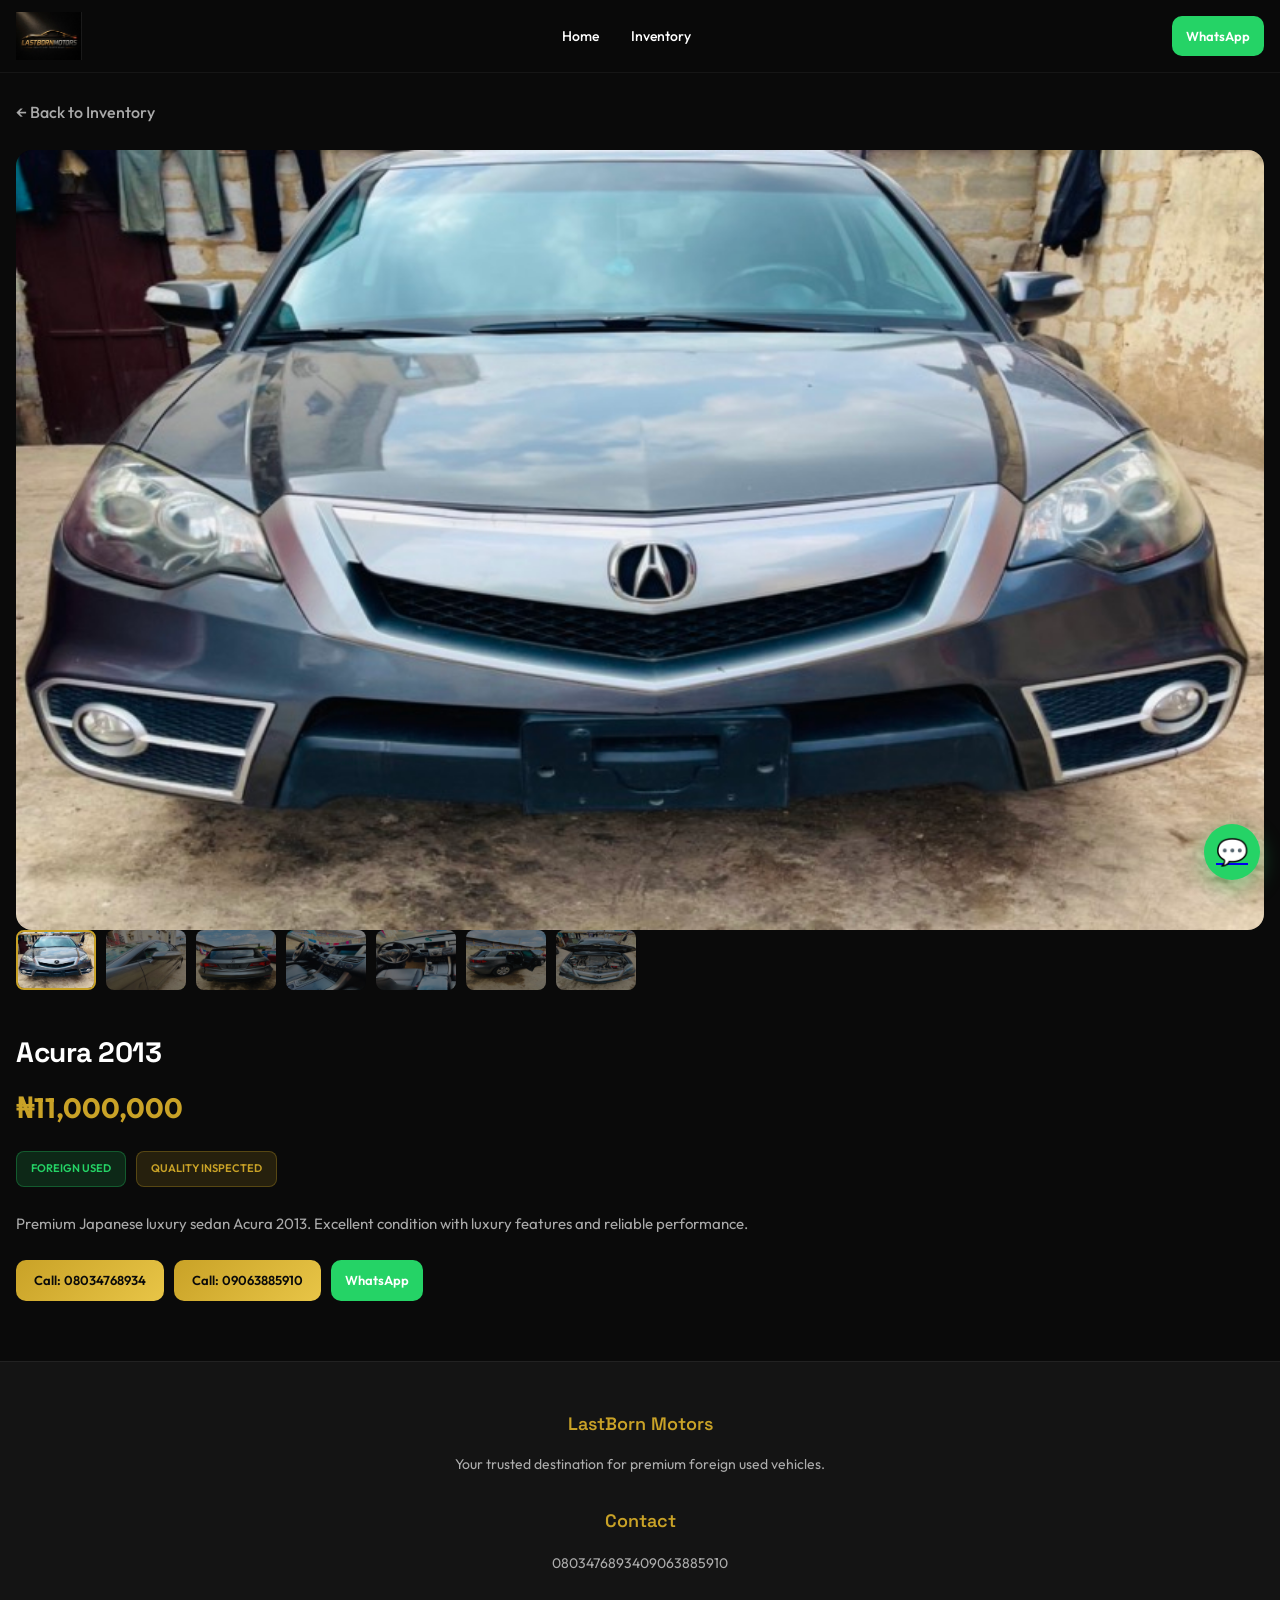
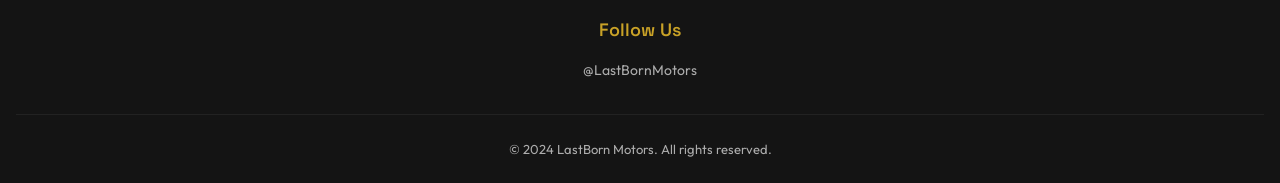
<file: details-akura-2013.html>
<!DOCTYPE html>
<html lang="en">
<head>
  <meta charset="UTF-8">
  <meta name="viewport" content="width=device-width, initial-scale=1.0">
  <title>Acura 2013 - LastBorn Motors</title>
  <link rel="stylesheet" href="styles.css">
  <link rel="preconnect" href="https://fonts.googleapis.com">
  <link rel="preconnect" href="https://fonts.gstatic.com" crossorigin>
  <link href="https://fonts.googleapis.com/css2?family=Outfit:wght@300;400;500;600;700;800&family=Space+Grotesk:wght@400;500;600;700&display=swap" rel="stylesheet">
</head>
<body class="page-enter">
  <header class="header" id="header"><div class="container"><div class="header-inner"><a href="index.html" class="logo"><img src="logo.png" alt="LastBorn Motors" class="logo-icon"><span class="logo-text">LastBorn <span>Motors</span></span></a><div class="menu-toggle" onclick="toggleMenu()"><span></span><span></span><span></span></div><nav><ul class="nav-links" id="navLinks"><li><a href="index.html">Home</a></li><li><a href="listings.html">Inventory</a></li></ul></nav><div class="header-cta"><a href="https://wa.me/2349110138677" class="btn btn-whatsapp">WhatsApp</a></div></div></div></header>
  <section class="details-section"><div class="container"><a href="javascript:history.back()" class="back-btn">← Back to Inventory</a><div class="details-grid"><div class="gallery"><div class="gallery-main"><img src="images/Akura_2013/IMG_1985.jpeg" alt="Acura 2013"></div><div class="gallery-thumbs"><img src="images/Akura_2013/IMG_1985.jpeg" alt="View 1" class="active" onclick="changeImage(this)"><img src="images/Akura_2013/IMG_1987.jpeg" alt="View 2" onclick="changeImage(this)"><img src="images/Akura_2013/IMG_1988.jpeg" alt="View 3" onclick="changeImage(this)"><img src="images/Akura_2013/IMG_1990.jpeg" alt="View 4" onclick="changeImage(this)"><img src="images/Akura_2013/IMG_1992.jpeg" alt="View 5" onclick="changeImage(this)"><img src="images/Akura_2013/IMG_1994.jpeg" alt="View 6" onclick="changeImage(this)"><img src="images/Akura_2013/IMG_1995.jpeg" alt="View 7" onclick="changeImage(this)"></div></div><div class="details-info"><h1 class="details-title">Acura 2013</h1><p class="details-price">₦11,000,000</p><div class="details-tags"><span class="details-tag tag-foreign">Foreign Used</span><span class="details-tag tag-neat">Quality Inspected</span></div><p class="details-description">Premium Japanese luxury sedan Acura 2013. Excellent condition with luxury features and reliable performance.</p><div class="details-cta"><a href="tel:+2348034768934" class="btn btn-primary">Call: 08034768934</a><a href="tel:+2349063885910" class="btn btn-primary">Call: 09063885910</a><a href="https://wa.me/2349110138677" class="btn btn-whatsapp">WhatsApp</a></div></div></div></div></section>
  <footer class="footer"><div class="container"><div class="footer-grid"><div><h3>LastBorn Motors</h3><p>Your trusted destination for premium foreign used vehicles.</p></div><div><h3>Contact</h3><a href="tel:+2348034768934">08034768934</a><a href="tel:+2349063885910">09063885910</a></div><div><h3>Follow Us</h3><p>@LastBornMotors</p></div></div><div class="footer-bottom"><p>&copy; 2024 LastBorn Motors. All rights reserved.</p></div></div></footer>
  <div class="floating-whatsapp"><a href="https://wa.me/2349110138677" target="_blank">💬</a></div>
  <script>const header=document.getElementById('header');window.addEventListener('scroll',()=>{if(window.scrollY>50)header.classList.add('scrolled');else header.classList.remove('scrolled');});function toggleMenu(){document.getElementById('navLinks').classList.toggle('active');}function changeImage(thumb){document.querySelector('.gallery-main img').src=thumb.src;document.querySelectorAll('.gallery-thumbs img').forEach(img=>img.classList.remove('active'));thumb.classList.add('active');}</script>
</body>
</html>
</file>
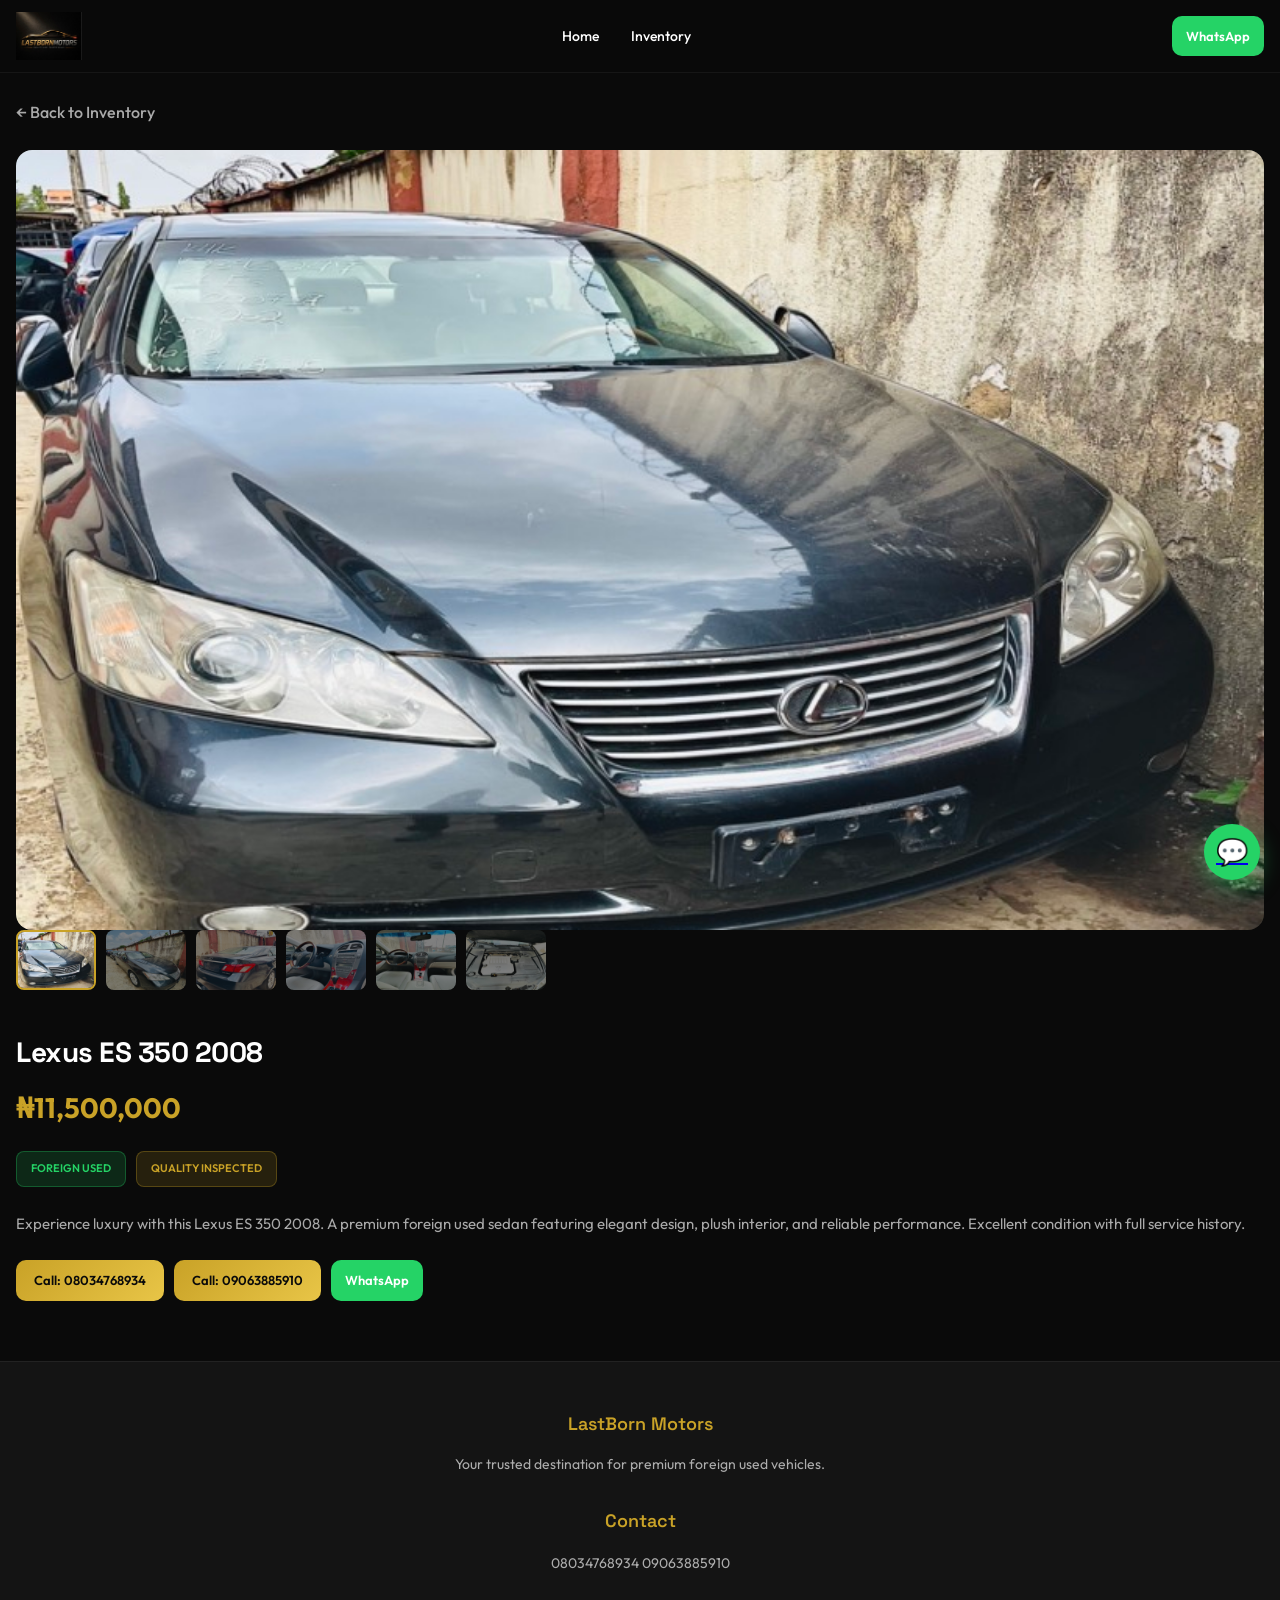
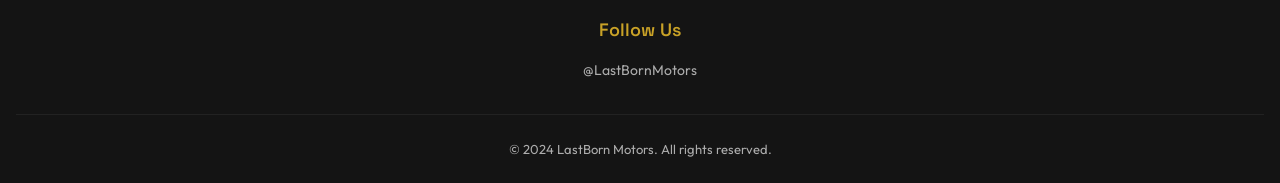
<file: details-lexus-es350-2008.html>
<!DOCTYPE html>
<html lang="en">
<head>
  <meta charset="UTF-8">
  <meta name="viewport" content="width=device-width, initial-scale=1.0">
  <title>Lexus ES 350 2008 - LastBorn Motors</title>
  <link rel="stylesheet" href="styles.css">
  <link rel="preconnect" href="https://fonts.googleapis.com">
  <link rel="preconnect" href="https://fonts.gstatic.com" crossorigin>
  <link href="https://fonts.googleapis.com/css2?family=Outfit:wght@300;400;500;600;700;800&family=Space+Grotesk:wght@400;500;600;700&display=swap" rel="stylesheet">
</head>
<body class="page-enter">
  <header class="header" id="header">
    <div class="container">
      <div class="header-inner">
        <a href="index.html" class="logo"><div class="menu-toggle" onclick="toggleMenu()"><span></span><span></span><span></span></div>
          <img src="logo.png" alt="LastBorn Motors" class="logo-icon">
          <span class="logo-text">LastBorn <span>Motors</span></span>
        </a>
        <nav>
          <ul class="nav-links" id="navLinks">
            <li><a href="index.html">Home</a></li>
            <li><a href="listings.html">Inventory</a></li>
          </ul>
        </nav>
        <div class="header-cta">
          <a href="https://wa.me/2349110138677" class="btn btn-whatsapp">WhatsApp</a>
        </div>
      </div>
    </div>
  </header>

  <section class="details-section">
    <div class="container">
      <a href="javascript:history.back()" class="back-btn">← Back to Inventory</a>
      <div class="details-grid">
        <div class="gallery">
          <div class="gallery-main">
            <img src="images/lexus_ES_350_2008/IMG_1954.jpeg" alt="Lexus ES 350 2008">
          </div>
          <div class="gallery-thumbs">
            <img src="images/lexus_ES_350_2008/IMG_1954.jpeg" alt="View 1" class="active" onclick="changeImage(this)">
            <img src="images/lexus_ES_350_2008/IMG_1955.jpeg" alt="View 2" onclick="changeImage(this)">
            <img src="images/lexus_ES_350_2008/IMG_1957.jpeg" alt="View 3" onclick="changeImage(this)">
            <img src="images/lexus_ES_350_2008/IMG_1959.jpeg" alt="View 4" onclick="changeImage(this)">
            <img src="images/lexus_ES_350_2008/IMG_1962.jpeg" alt="View 5" onclick="changeImage(this)">
            <img src="images/lexus_ES_350_2008/IMG_1964.jpeg" alt="View 6" onclick="changeImage(this)">
          </div>
        </div>
        <div class="details-info">
          <h1 class="details-title">Lexus ES 350 2008</h1>
          <p class="details-price">₦11,500,000</p>
          <div class="details-tags">
            <span class="details-tag tag-foreign">Foreign Used</span>
            <span class="details-tag tag-neat">Quality Inspected</span>
          </div>
          <p class="details-description">Experience luxury with this Lexus ES 350 2008. A premium foreign used sedan featuring elegant design, plush interior, and reliable performance. Excellent condition with full service history.</p>
          <div class="details-cta">
            <a href="tel:+2348034768934" class="btn btn-primary">Call: 08034768934</a>
            <a href="tel:+2349063885910" class="btn btn-primary">Call: 09063885910</a>
            <a href="https://wa.me/2349110138677" class="btn btn-whatsapp">WhatsApp</a>
          </div>
        </div>
      </div>
    </div>
  </section>

  <footer class="footer">
    <div class="container">
      <div class="footer-grid">
        <div>
          <h3>LastBorn Motors</h3>
          <p>Your trusted destination for premium foreign used vehicles.</p>
        </div>
        <div>
          <h3>Contact</h3>
          <a href="tel:+2348034768934">08034768934</a>
          <a href="tel:+2349063885910">09063885910</a>
        </div>
        <div>
          <h3>Follow Us</h3>
          <p>@LastBornMotors</p>
        </div>
      </div>
      <div class="footer-bottom">
        <p>&copy; 2024 LastBorn Motors. All rights reserved.</p>
      </div>
    </div>
  </footer>

  <div class="floating-whatsapp">
    <a href="https://wa.me/2349110138677" target="_blank">💬</a>
  </div>

  <script>
    const header = document.getElementById('header');
    window.addEventListener('scroll', () => {
      if (window.scrollY > 50) header.classList.add('scrolled');
      else header.classList.remove('scrolled');
    });
    function toggleMenu(){document.getElementById("navLinks").classList.toggle("active");}function changeImage(thumb) {
      document.querySelector('.gallery-main img').src = thumb.src;
      document.querySelectorAll('.gallery-thumbs img').forEach(img => img.classList.remove('active'));
      thumb.classList.add('active');
    }
  </script>
</body>
</html>
</file>
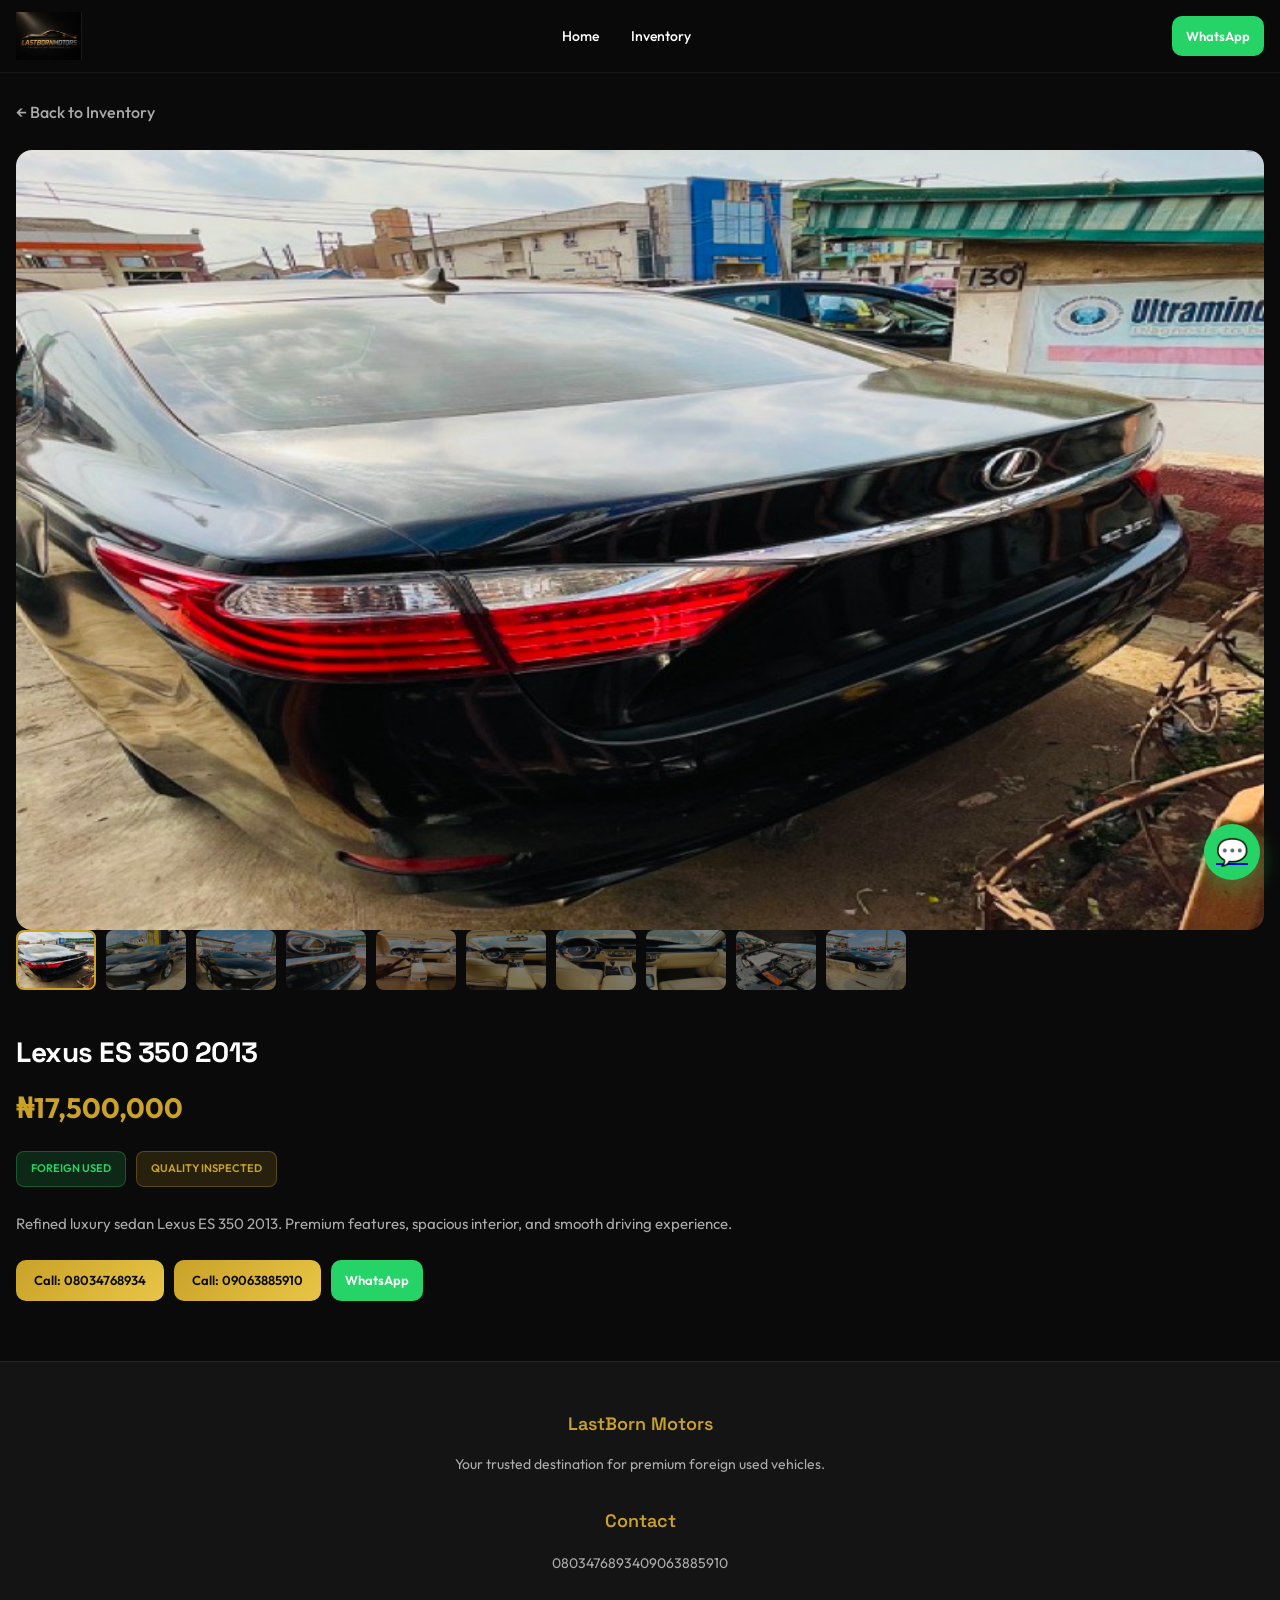
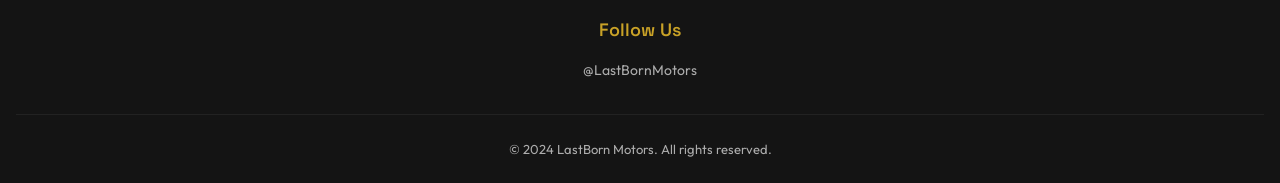
<file: details-lexus-es350-2013.html>
<!DOCTYPE html>
<html lang="en">
<head>
  <meta charset="UTF-8">
  <meta name="viewport" content="width=device-width, initial-scale=1.0">
  <title>Lexus ES 350 2013 - LastBorn Motors</title>
  <link rel="stylesheet" href="styles.css">
  <link rel="preconnect" href="https://fonts.googleapis.com">
  <link rel="preconnect" href="https://fonts.gstatic.com" crossorigin>
  <link href="https://fonts.googleapis.com/css2?family=Outfit:wght@300;400;500;600;700;800&family=Space+Grotesk:wght@400;500;600;700&display=swap" rel="stylesheet">
</head>
<body class="page-enter">
  <header class="header" id="header"><div class="container"><div class="header-inner"><a href="index.html" class="logo"><div class="menu-toggle" onclick="toggleMenu()"><span></span><span></span><span></span></div><img src="logo.png" alt="LastBorn Motors" class="logo-icon"><span class="logo-text">LastBorn <span>Motors</span></span></a><nav><ul class="nav-links" id="navLinks"><li><a href="index.html">Home</a></li><li><a href="listings.html">Inventory</a></li></ul></nav><div class="header-cta"><a href="https://wa.me/2349110138677" class="btn btn-whatsapp">WhatsApp</a></div></div></div></header>
  <section class="details-section"><div class="container"><a href="javascript:history.back()" class="back-btn">← Back to Inventory</a><div class="details-grid"><div class="gallery"><div class="gallery-main"><img src="images/lexus_ES_350_2013/IMG_2085.jpeg" alt="Lexus ES 350 2013"></div><div class="gallery-thumbs"><img src="images/lexus_ES_350_2013/IMG_2085.jpeg" alt="View 1" class="active" onclick="changeImage(this)"><img src="images/lexus_ES_350_2013/IMG_2086.jpeg" alt="View 2" onclick="changeImage(this)"><img src="images/lexus_ES_350_2013/IMG_2087.jpeg" alt="View 3" onclick="changeImage(this)"><img src="images/lexus_ES_350_2013/IMG_2088.jpeg" alt="View 4" onclick="changeImage(this)"><img src="images/lexus_ES_350_2013/IMG_2089.jpeg" alt="View 5" onclick="changeImage(this)"><img src="images/lexus_ES_350_2013/IMG_2090.jpeg" alt="View 6" onclick="changeImage(this)"><img src="images/lexus_ES_350_2013/IMG_2091.jpeg" alt="View 7" onclick="changeImage(this)"><img src="images/lexus_ES_350_2013/IMG_2092.jpeg" alt="View 8" onclick="changeImage(this)"><img src="images/lexus_ES_350_2013/IMG_2094.jpeg" alt="View 9" onclick="changeImage(this)"><img src="images/lexus_ES_350_2013/IMG_2100.jpeg" alt="View 10" onclick="changeImage(this)"></div></div><div class="details-info"><h1 class="details-title">Lexus ES 350 2013</h1><p class="details-price">₦17,500,000</p><div class="details-tags"><span class="details-tag tag-foreign">Foreign Used</span><span class="details-tag tag-neat">Quality Inspected</span></div><p class="details-description">Refined luxury sedan Lexus ES 350 2013. Premium features, spacious interior, and smooth driving experience.</p><div class="details-cta"><a href="tel:+2348034768934" class="btn btn-primary">Call: 08034768934</a><a href="tel:+2349063885910" class="btn btn-primary">Call: 09063885910</a><a href="https://wa.me/2349110138677" class="btn btn-whatsapp">WhatsApp</a></div></div></div></div></section>
  <footer class="footer"><div class="container"><div class="footer-grid"><div><h3>LastBorn Motors</h3><p>Your trusted destination for premium foreign used vehicles.</p></div><div><h3>Contact</h3><a href="tel:+2348034768934">08034768934</a><a href="tel:+2349063885910">09063885910</a></div><div><h3>Follow Us</h3><p>@LastBornMotors</p></div></div><div class="footer-bottom"><p>&copy; 2024 LastBorn Motors. All rights reserved.</p></div></div></footer>
  <div class="floating-whatsapp"><a href="https://wa.me/2349110138677" target="_blank">💬</a></div>
  <script>const header = document.getElementById('header');window.addEventListener('scroll', () => { if (window.scrollY > 50) header.classList.add('scrolled'); else header.classList.remove('scrolled'); });function toggleMenu(){document.getElementById("navLinks").classList.toggle("active");}function changeImage(thumb) { document.querySelector('.gallery-main img').src = thumb.src; document.querySelectorAll('.gallery-thumbs img').forEach(img => img.classList.remove('active')); thumb.classList.add('active'); }</script>
</body>
</html>
</file>
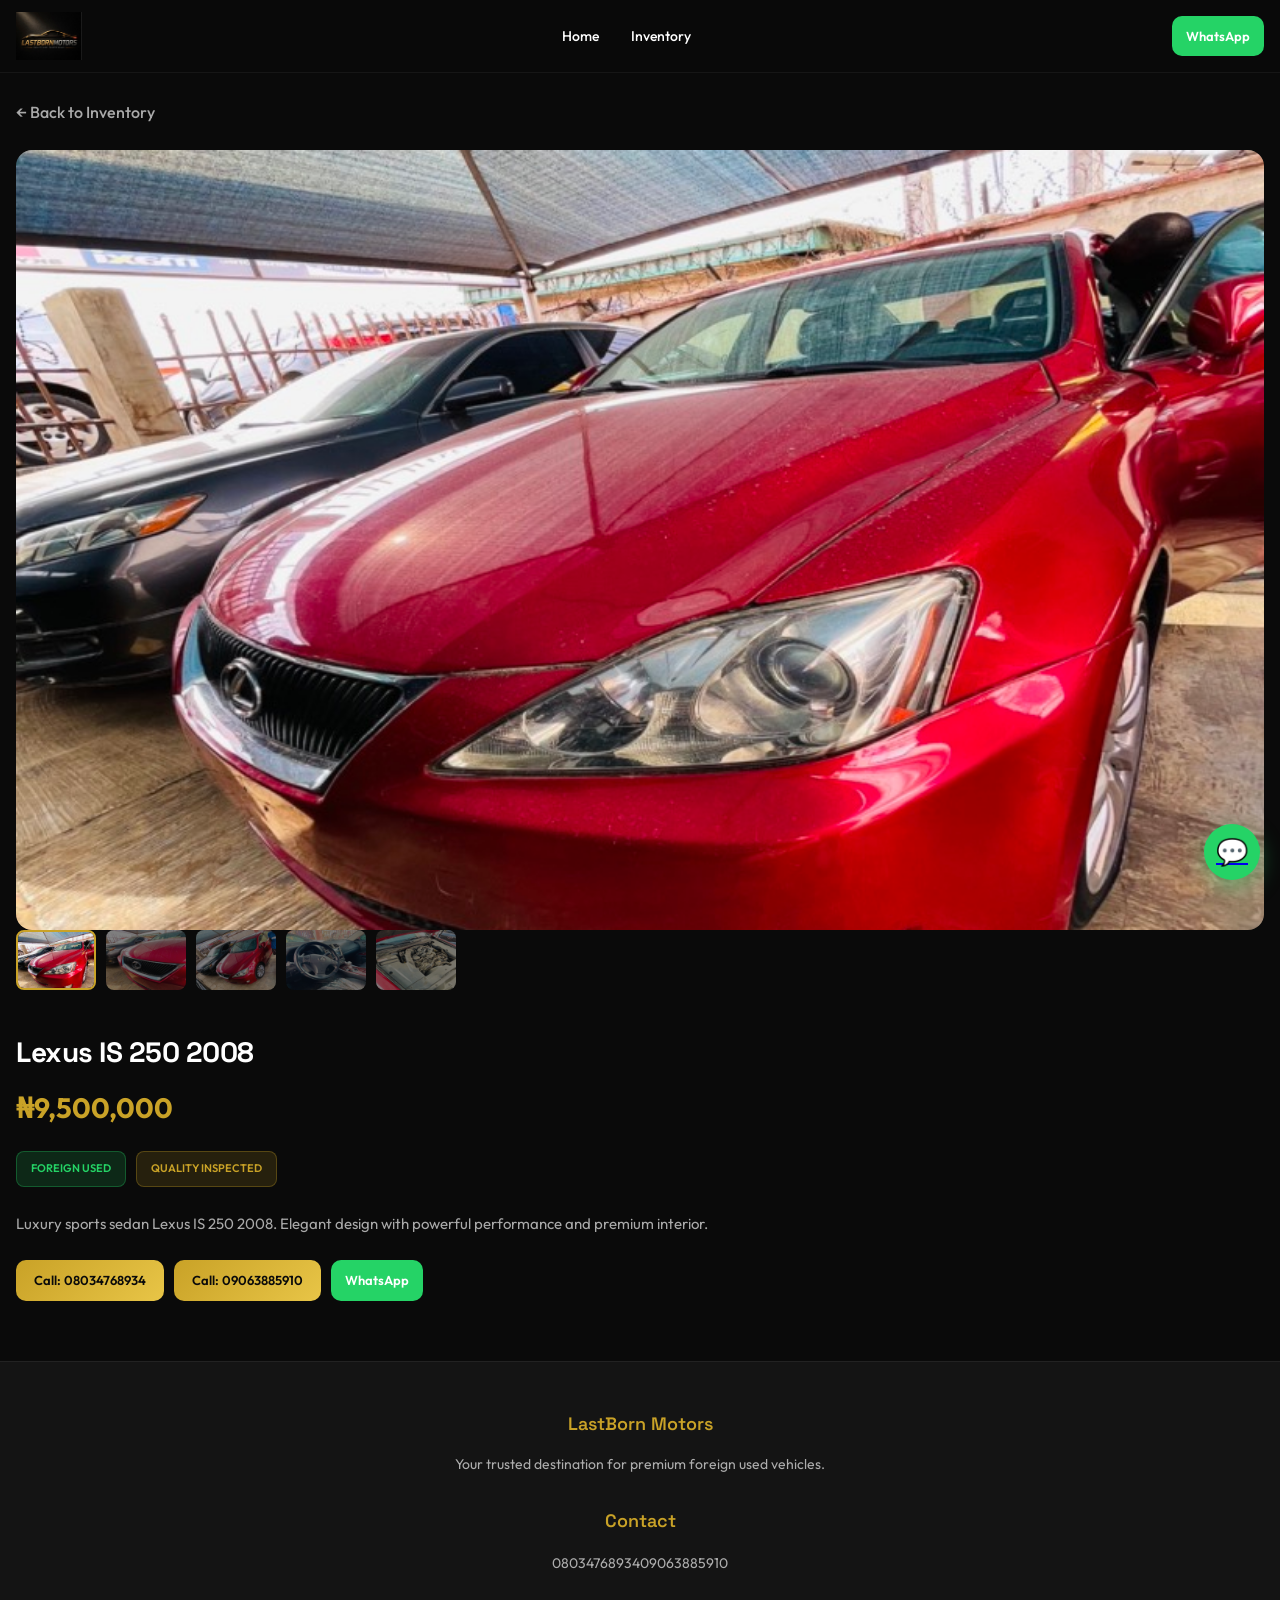
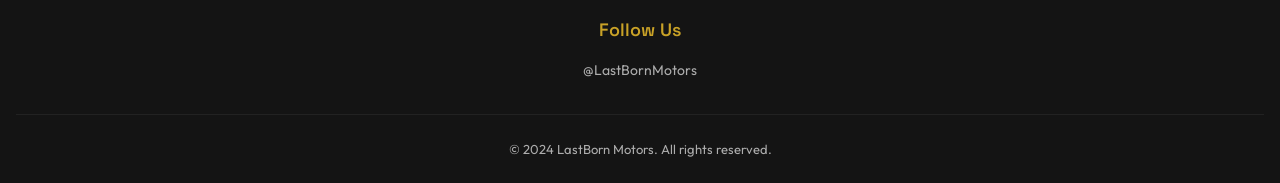
<file: details-lexus-is250-2008.html>
<!DOCTYPE html>
<html lang="en">
<head>
  <meta charset="UTF-8">
  <meta name="viewport" content="width=device-width, initial-scale=1.0">
  <title>Lexus IS 250 2008 - LastBorn Motors</title>
  <link rel="stylesheet" href="styles.css">
  <link rel="preconnect" href="https://fonts.googleapis.com">
  <link rel="preconnect" href="https://fonts.gstatic.com" crossorigin>
  <link href="https://fonts.googleapis.com/css2?family=Outfit:wght@300;400;500;600;700;800&family=Space+Grotesk:wght@400;500;600;700&display=swap" rel="stylesheet">
</head>
<body class="page-enter">
  <header class="header" id="header"><div class="container"><div class="header-inner"><a href="index.html" class="logo"><div class="menu-toggle" onclick="toggleMenu()"><span></span><span></span><span></span></div><img src="logo.png" alt="LastBorn Motors" class="logo-icon"><span class="logo-text">LastBorn <span>Motors</span></span></a><nav><ul class="nav-links" id="navLinks"><li><a href="index.html">Home</a></li><li><a href="listings.html">Inventory</a></li></ul></nav><div class="header-cta"><a href="https://wa.me/2349110138677" class="btn btn-whatsapp">WhatsApp</a></div></div></div></header>
  <section class="details-section"><div class="container"><a href="javascript:history.back()" class="back-btn">← Back to Inventory</a><div class="details-grid"><div class="gallery"><div class="gallery-main"><img src="images/lexus_is_250_2008/IMG_2057.jpeg" alt="Lexus IS 250 2008"></div><div class="gallery-thumbs"><img src="images/lexus_is_250_2008/IMG_2057.jpeg" alt="View 1" class="active" onclick="changeImage(this)"><img src="images/lexus_is_250_2008/IMG_2058.jpeg" alt="View 2" onclick="changeImage(this)"><img src="images/lexus_is_250_2008/IMG_2060.jpeg" alt="View 3" onclick="changeImage(this)"><img src="images/lexus_is_250_2008/IMG_2062.jpeg" alt="View 4" onclick="changeImage(this)"><img src="images/lexus_is_250_2008/IMG_2063.jpeg" alt="View 5" onclick="changeImage(this)"></div></div><div class="details-info"><h1 class="details-title">Lexus IS 250 2008</h1><p class="details-price">₦9,500,000</p><div class="details-tags"><span class="details-tag tag-foreign">Foreign Used</span><span class="details-tag tag-neat">Quality Inspected</span></div><p class="details-description">Luxury sports sedan Lexus IS 250 2008. Elegant design with powerful performance and premium interior.</p><div class="details-cta"><a href="tel:+2348034768934" class="btn btn-primary">Call: 08034768934</a><a href="tel:+2349063885910" class="btn btn-primary">Call: 09063885910</a><a href="https://wa.me/2349110138677" class="btn btn-whatsapp">WhatsApp</a></div></div></div></div></section>
  <footer class="footer"><div class="container"><div class="footer-grid"><div><h3>LastBorn Motors</h3><p>Your trusted destination for premium foreign used vehicles.</p></div><div><h3>Contact</h3><a href="tel:+2348034768934">08034768934</a><a href="tel:+2349063885910">09063885910</a></div><div><h3>Follow Us</h3><p>@LastBornMotors</p></div></div><div class="footer-bottom"><p>&copy; 2024 LastBorn Motors. All rights reserved.</p></div></div></footer>
  <div class="floating-whatsapp"><a href="https://wa.me/2349110138677" target="_blank">💬</a></div>
  <script>const header = document.getElementById('header');window.addEventListener('scroll', () => { if (window.scrollY > 50) header.classList.add('scrolled'); else header.classList.remove('scrolled'); });function toggleMenu(){document.getElementById("navLinks").classList.toggle("active");}function changeImage(thumb) { document.querySelector('.gallery-main img').src = thumb.src; document.querySelectorAll('.gallery-thumbs img').forEach(img => img.classList.remove('active')); thumb.classList.add('active'); }</script>
</body>
</html>
</file>
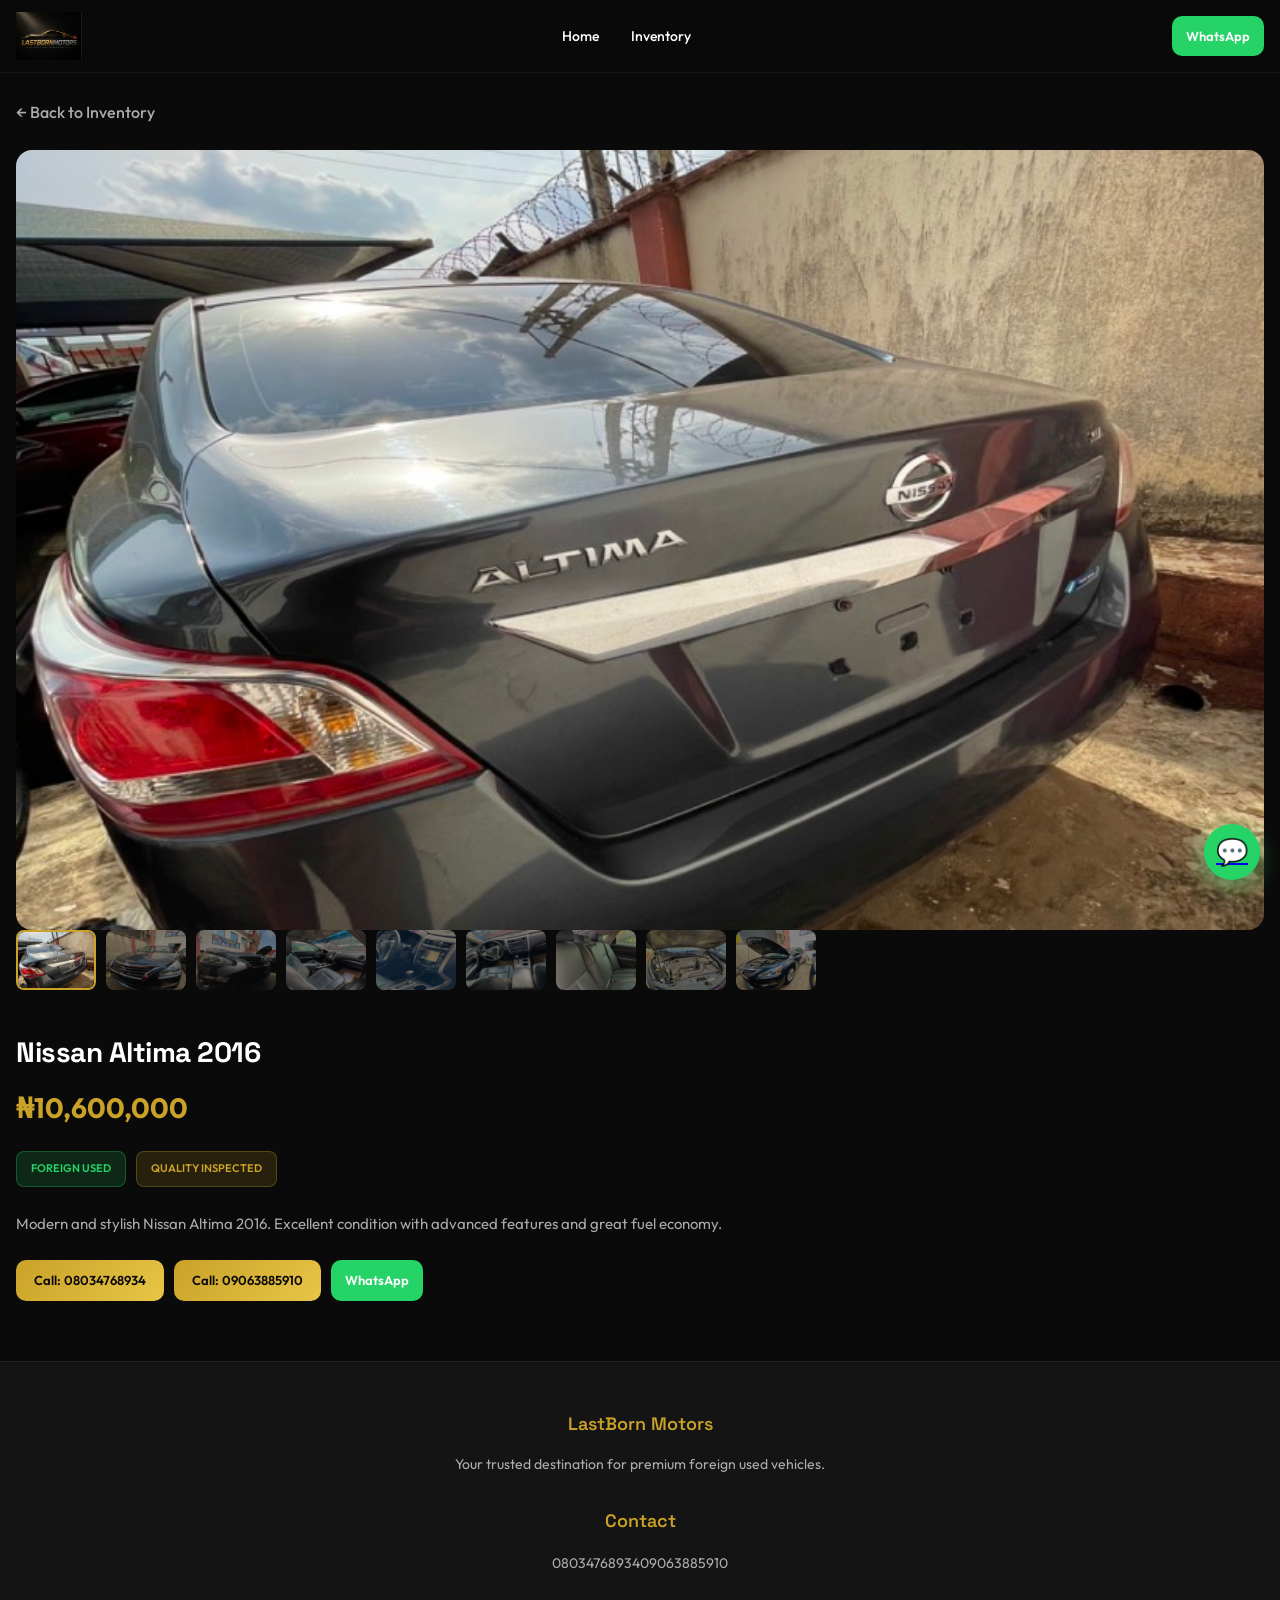
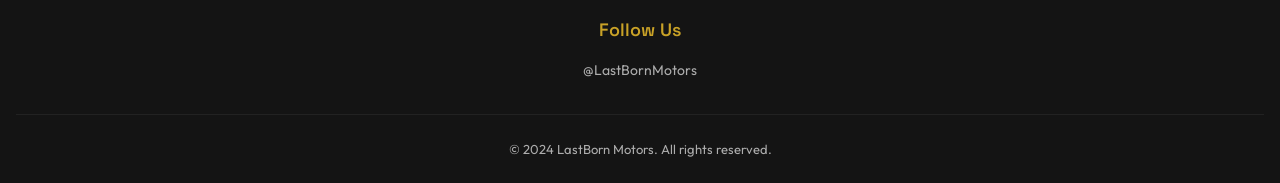
<file: details-nissan-altima-2016.html>
<!DOCTYPE html>
<html lang="en">
<head>
  <meta charset="UTF-8">
  <meta name="viewport" content="width=device-width, initial-scale=1.0">
  <title>Nissan Altima 2016 - LastBorn Motors</title>
  <link rel="stylesheet" href="styles.css">
  <link rel="preconnect" href="https://fonts.googleapis.com">
  <link rel="preconnect" href="https://fonts.gstatic.com" crossorigin>
  <link href="https://fonts.googleapis.com/css2?family=Outfit:wght@300;400;500;600;700;800&family=Space+Grotesk:wght@400;500;600;700&display=swap" rel="stylesheet">
</head>
<body class="page-enter">
  <header class="header" id="header"><div class="container"><div class="header-inner"><a href="index.html" class="logo"><img src="logo.png" alt="LastBorn Motors" class="logo-icon"><span class="logo-text">LastBorn <span>Motors</span></span></a><div class="menu-toggle" onclick="toggleMenu()"><span></span><span></span><span></span></div><nav><ul class="nav-links" id="navLinks"><li><a href="index.html">Home</a></li><li><a href="listings.html">Inventory</a></li></ul></nav><div class="header-cta"><a href="https://wa.me/2349110138677" class="btn btn-whatsapp">WhatsApp</a></div></div></div></header>
  <section class="details-section"><div class="container"><a href="javascript:history.back()" class="back-btn">← Back to Inventory</a><div class="details-grid"><div class="gallery"><div class="gallery-main"><img src="images/nissan_altima_2016/IMG_2038.jpeg" alt="Nissan Altima 2016"></div><div class="gallery-thumbs"><img src="images/nissan_altima_2016/IMG_2038.jpeg" alt="View 1" class="active" onclick="changeImage(this)"><img src="images/nissan_altima_2016/IMG_2041.jpeg" alt="View 2" onclick="changeImage(this)"><img src="images/nissan_altima_2016/IMG_2042.jpeg" alt="View 3" onclick="changeImage(this)"><img src="images/nissan_altima_2016/IMG_2045.jpeg" alt="View 4" onclick="changeImage(this)"><img src="images/nissan_altima_2016/IMG_2046.jpeg" alt="View 5" onclick="changeImage(this)"><img src="images/nissan_altima_2016/IMG_2047.jpeg" alt="View 6" onclick="changeImage(this)"><img src="images/nissan_altima_2016/IMG_2048.jpeg" alt="View 7" onclick="changeImage(this)"><img src="images/nissan_altima_2016/IMG_2052.jpeg" alt="View 8" onclick="changeImage(this)"><img src="images/nissan_altima_2016/IMG_2055.jpeg" alt="View 9" onclick="changeImage(this)"></div></div><div class="details-info"><h1 class="details-title">Nissan Altima 2016</h1><p class="details-price">₦10,600,000</p><div class="details-tags"><span class="details-tag tag-foreign">Foreign Used</span><span class="details-tag tag-neat">Quality Inspected</span></div><p class="details-description">Modern and stylish Nissan Altima 2016. Excellent condition with advanced features and great fuel economy.</p><div class="details-cta"><a href="tel:+2348034768934" class="btn btn-primary">Call: 08034768934</a><a href="tel:+2349063885910" class="btn btn-primary">Call: 09063885910</a><a href="https://wa.me/2349110138677" class="btn btn-whatsapp">WhatsApp</a></div></div></div></div></section>
  <footer class="footer"><div class="container"><div class="footer-grid"><div><h3>LastBorn Motors</h3><p>Your trusted destination for premium foreign used vehicles.</p></div><div><h3>Contact</h3><a href="tel:+2348034768934">08034768934</a><a href="tel:+2349063885910">09063885910</a></div><div><h3>Follow Us</h3><p>@LastBornMotors</p></div></div><div class="footer-bottom"><p>&copy; 2024 LastBorn Motors. All rights reserved.</p></div></div></footer>
  <div class="floating-whatsapp"><a href="https://wa.me/2349110138677" target="_blank">💬</a></div>
  <script>const header=document.getElementById('header');window.addEventListener('scroll',()=>{if(window.scrollY>50)header.classList.add('scrolled');else header.classList.remove('scrolled');});function toggleMenu(){document.getElementById('navLinks').classList.toggle('active');}function changeImage(thumb){document.querySelector('.gallery-main img').src=thumb.src;document.querySelectorAll('.gallery-thumbs img').forEach(img=>img.classList.remove('active'));thumb.classList.add('active');}</script>
</body>
</html>
</file>
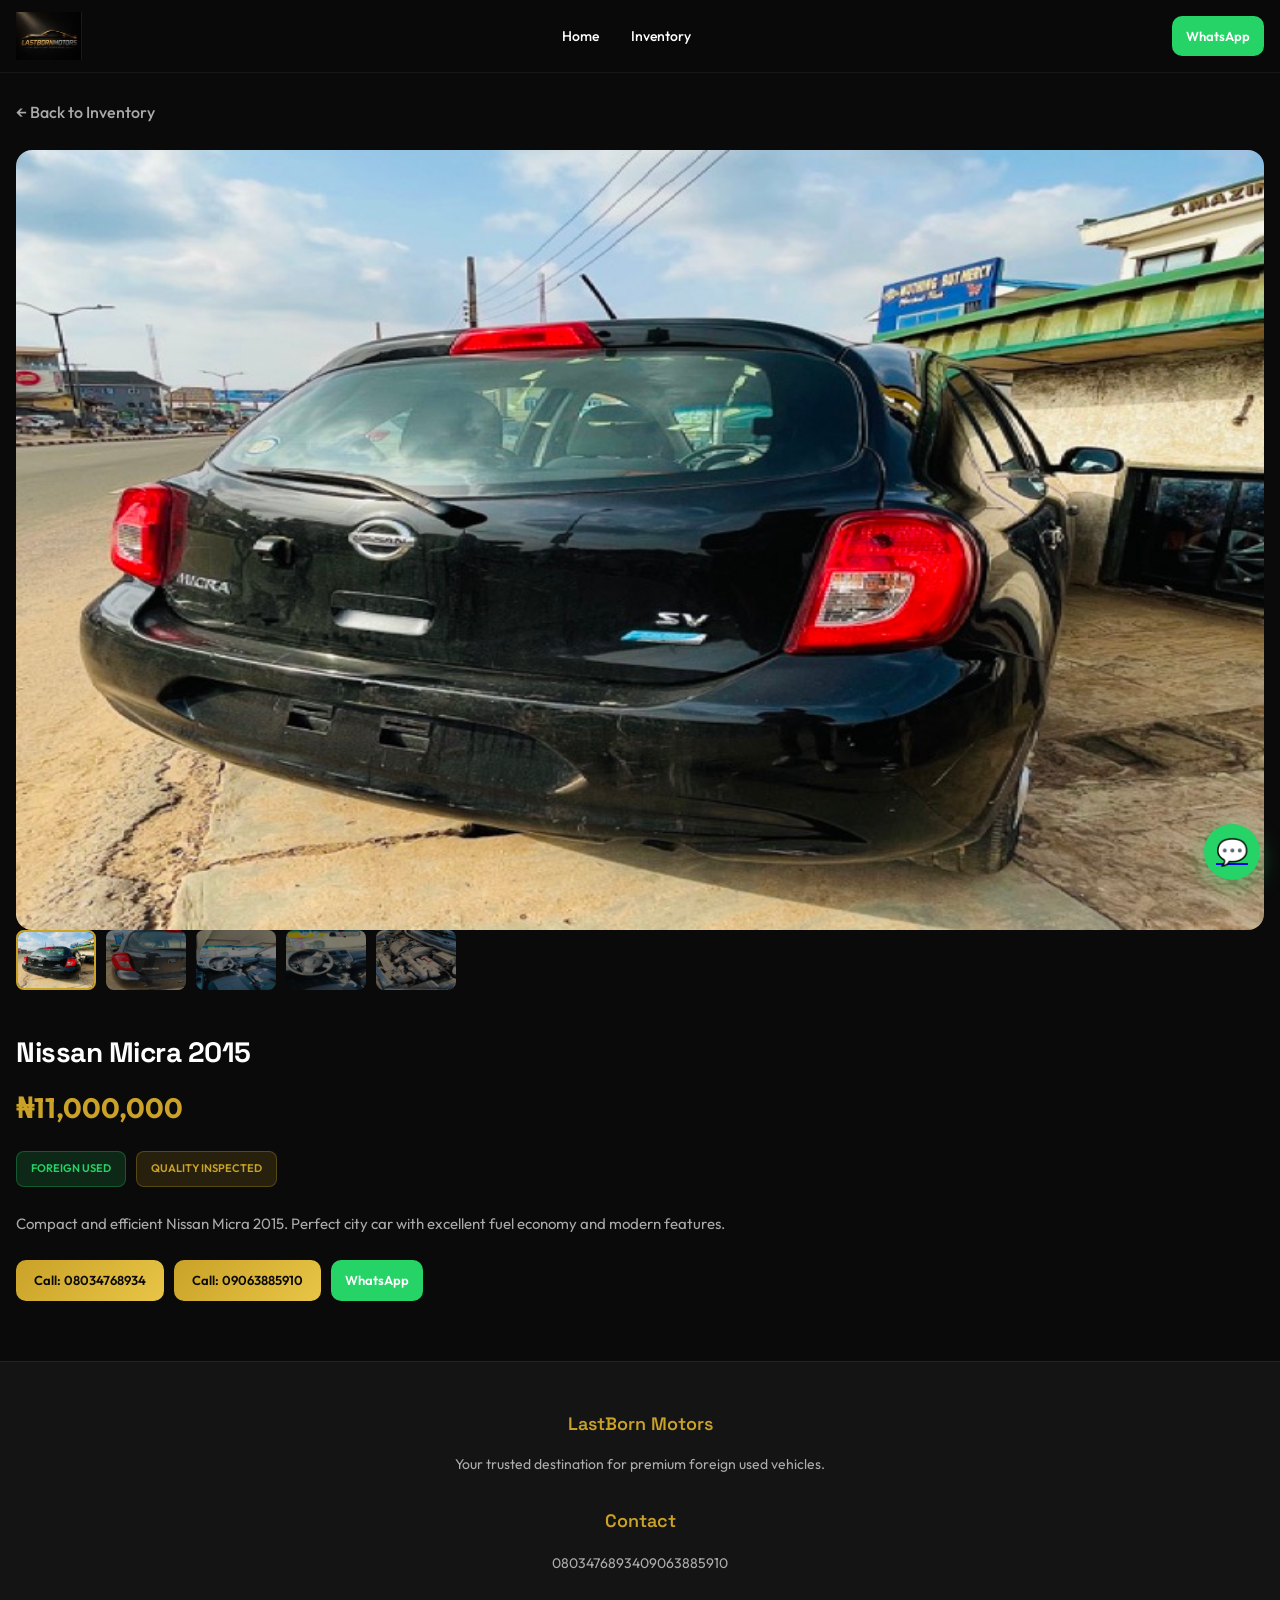
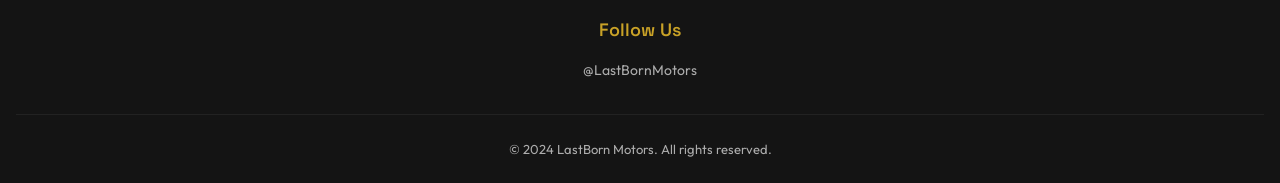
<file: details-nissan-micra-2015.html>
<!DOCTYPE html>
<html lang="en">
<head>
  <meta charset="UTF-8">
  <meta name="viewport" content="width=device-width, initial-scale=1.0">
  <title>Nissan Micra 2015 - LastBorn Motors</title>
  <link rel="stylesheet" href="styles.css">
  <link rel="preconnect" href="https://fonts.googleapis.com">
  <link rel="preconnect" href="https://fonts.gstatic.com" crossorigin>
  <link href="https://fonts.googleapis.com/css2?family=Outfit:wght@300;400;500;600;700;800&family=Space+Grotesk:wght@400;500;600;700&display=swap" rel="stylesheet">
</head>
<body class="page-enter">
  <header class="header" id="header"><div class="container"><div class="header-inner"><a href="index.html" class="logo"><div class="menu-toggle" onclick="toggleMenu()"><span></span><span></span><span></span></div><img src="logo.png" alt="LastBorn Motors" class="logo-icon"><span class="logo-text">LastBorn <span>Motors</span></span></a><nav><ul class="nav-links" id="navLinks"><li><a href="index.html">Home</a></li><li><a href="listings.html">Inventory</a></li></ul></nav><div class="header-cta"><a href="https://wa.me/2349110138677" class="btn btn-whatsapp">WhatsApp</a></div></div></div></header>
  <section class="details-section"><div class="container"><a href="javascript:history.back()" class="back-btn">← Back to Inventory</a><div class="details-grid"><div class="gallery"><div class="gallery-main"><img src="images/nissan_micra_2015/IMG_2095.jpeg" alt="Nissan Micra 2015"></div><div class="gallery-thumbs"><img src="images/nissan_micra_2015/IMG_2095.jpeg" alt="View 1" class="active" onclick="changeImage(this)"><img src="images/nissan_micra_2015/IMG_2096.jpeg" alt="View 2" onclick="changeImage(this)"><img src="images/nissan_micra_2015/IMG_2098.jpeg" alt="View 3" onclick="changeImage(this)"><img src="images/nissan_micra_2015/IMG_2099.jpeg" alt="View 4" onclick="changeImage(this)"><img src="images/nissan_micra_2015/IMG_2102.jpeg" alt="View 5" onclick="changeImage(this)"></div></div><div class="details-info"><h1 class="details-title">Nissan Micra 2015</h1><p class="details-price">₦11,000,000</p><div class="details-tags"><span class="details-tag tag-foreign">Foreign Used</span><span class="details-tag tag-neat">Quality Inspected</span></div><p class="details-description">Compact and efficient Nissan Micra 2015. Perfect city car with excellent fuel economy and modern features.</p><div class="details-cta"><a href="tel:+2348034768934" class="btn btn-primary">Call: 08034768934</a><a href="tel:+2349063885910" class="btn btn-primary">Call: 09063885910</a><a href="https://wa.me/2349110138677" class="btn btn-whatsapp">WhatsApp</a></div></div></div></div></section>
  <footer class="footer"><div class="container"><div class="footer-grid"><div><h3>LastBorn Motors</h3><p>Your trusted destination for premium foreign used vehicles.</p></div><div><h3>Contact</h3><a href="tel:+2348034768934">08034768934</a><a href="tel:+2349063885910">09063885910</a></div><div><h3>Follow Us</h3><p>@LastBornMotors</p></div></div><div class="footer-bottom"><p>&copy; 2024 LastBorn Motors. All rights reserved.</p></div></div></footer>
  <div class="floating-whatsapp"><a href="https://wa.me/2349110138677" target="_blank">💬</a></div>
  <script>const header = document.getElementById('header');window.addEventListener('scroll', () => { if (window.scrollY > 50) header.classList.add('scrolled'); else header.classList.remove('scrolled'); });function toggleMenu(){document.getElementById("navLinks").classList.toggle("active");}function changeImage(thumb) { document.querySelector('.gallery-main img').src = thumb.src; document.querySelectorAll('.gallery-thumbs img').forEach(img => img.classList.remove('active')); thumb.classList.add('active'); }</script>
</body>
</html>
</file>
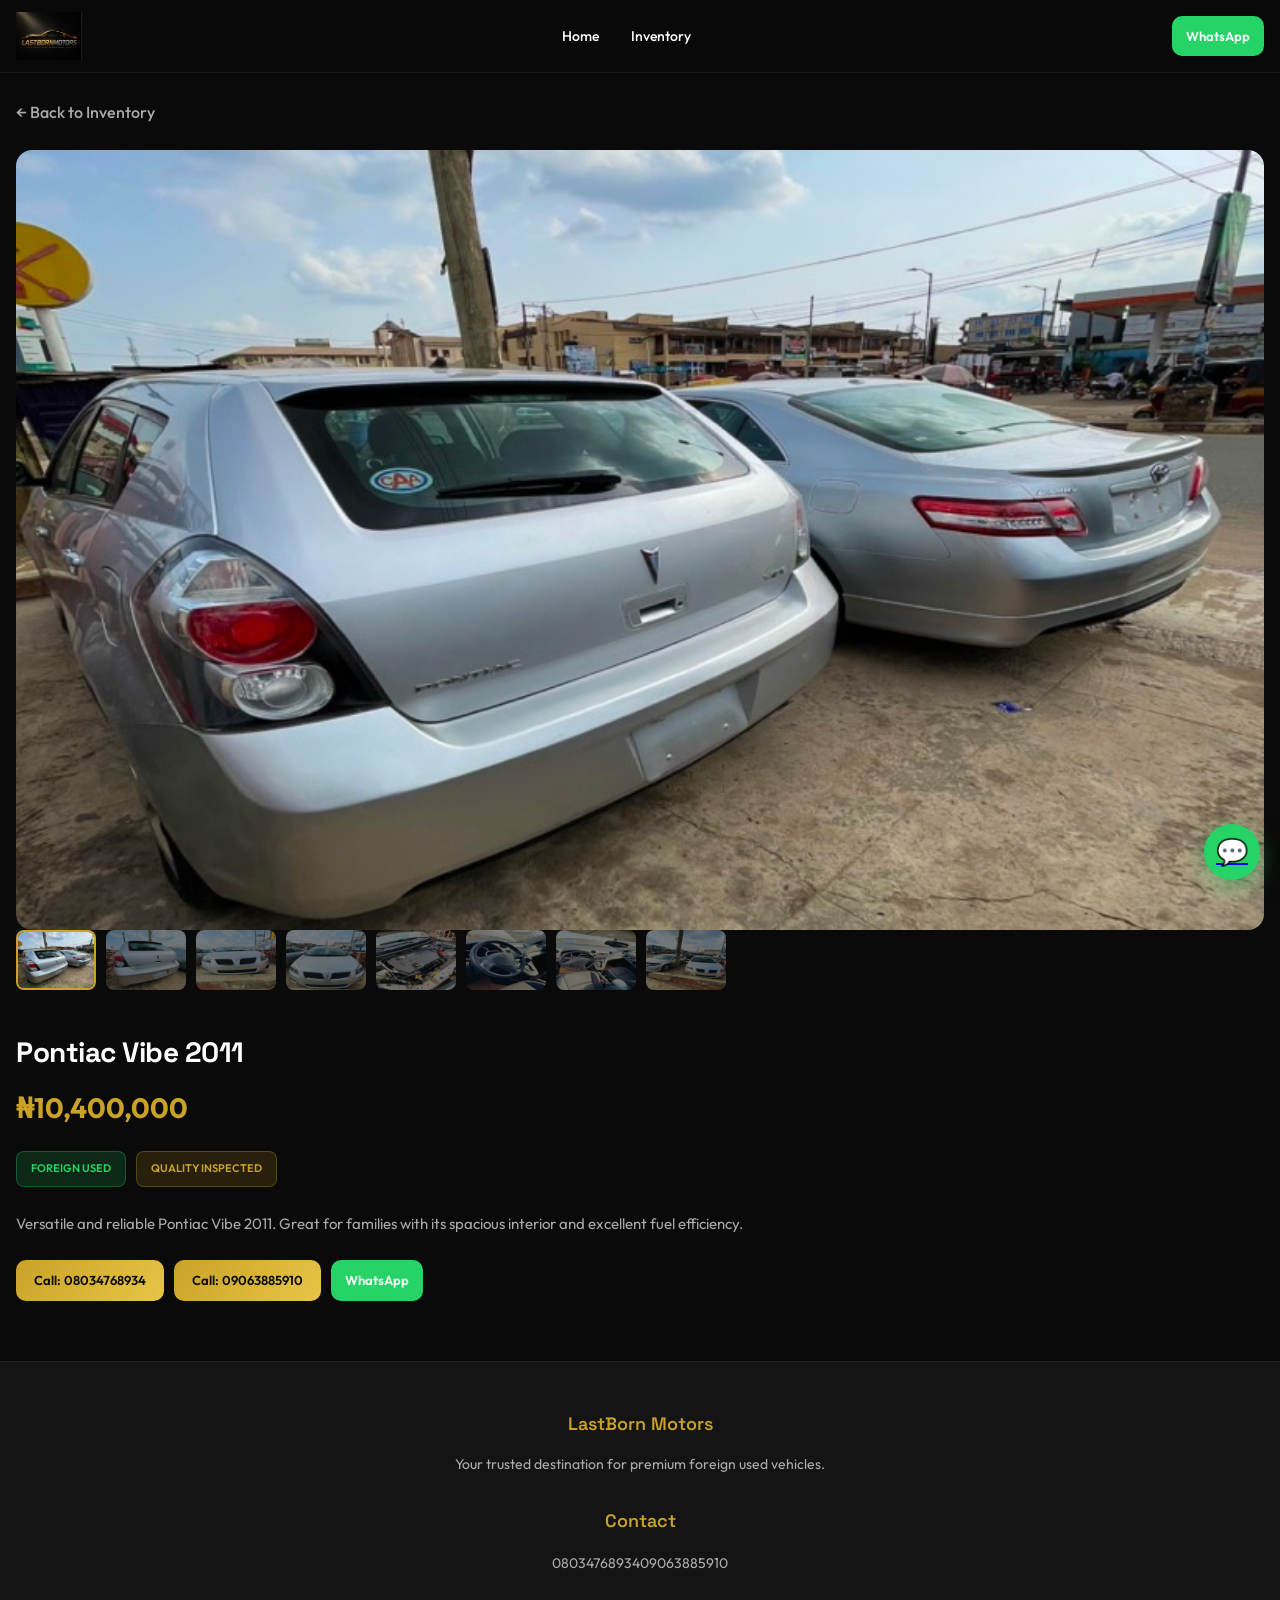
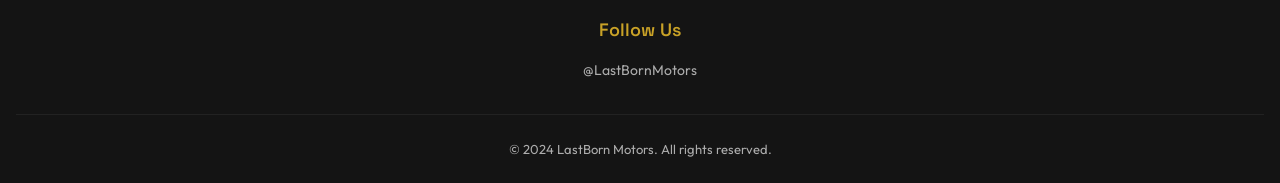
<file: details-pontiac-vibe-2011.html>
<!DOCTYPE html>
<html lang="en">
<head>
  <meta charset="UTF-8">
  <meta name="viewport" content="width=device-width, initial-scale=1.0">
  <title>Pontiac Vibe 2011 - LastBorn Motors</title>
  <link rel="stylesheet" href="styles.css">
  <link rel="preconnect" href="https://fonts.googleapis.com">
  <link rel="preconnect" href="https://fonts.gstatic.com" crossorigin>
  <link href="https://fonts.googleapis.com/css2?family=Outfit:wght@300;400;500;600;700;800&family=Space+Grotesk:wght@400;500;600;700&display=swap" rel="stylesheet">
</head>
<body class="page-enter">
  <header class="header" id="header"><div class="container"><div class="header-inner"><a href="index.html" class="logo"><div class="menu-toggle" onclick="toggleMenu()"><span></span><span></span><span></span></div><img src="logo.png" alt="LastBorn Motors" class="logo-icon"><span class="logo-text">LastBorn <span>Motors</span></span></a><nav><ul class="nav-links" id="navLinks"><li><a href="index.html">Home</a></li><li><a href="listings.html">Inventory</a></li></ul></nav><div class="header-cta"><a href="https://wa.me/2349110138677" class="btn btn-whatsapp">WhatsApp</a></div></div></div></header>
  <section class="details-section"><div class="container"><a href="javascript:history.back()" class="back-btn">← Back to Inventory</a><div class="details-grid"><div class="gallery"><div class="gallery-main"><img src="images/pontiac_vibe_2011/IMG_2072.jpeg" alt="Pontiac Vibe 2011"></div><div class="gallery-thumbs"><img src="images/pontiac_vibe_2011/IMG_2072.jpeg" alt="View 1" class="active" onclick="changeImage(this)"><img src="images/pontiac_vibe_2011/IMG_2073.jpeg" alt="View 2" onclick="changeImage(this)"><img src="images/pontiac_vibe_2011/IMG_2074.jpeg" alt="View 3" onclick="changeImage(this)"><img src="images/pontiac_vibe_2011/IMG_2075.jpeg" alt="View 4" onclick="changeImage(this)"><img src="images/pontiac_vibe_2011/IMG_2077.jpeg" alt="View 5" onclick="changeImage(this)"><img src="images/pontiac_vibe_2011/IMG_2083.jpeg" alt="View 6" onclick="changeImage(this)"><img src="images/pontiac_vibe_2011/IMG_2084.jpeg" alt="View 7" onclick="changeImage(this)"><img src="images/pontiac_vibe_2011/IMG_2104.jpeg" alt="View 8" onclick="changeImage(this)"></div></div><div class="details-info"><h1 class="details-title">Pontiac Vibe 2011</h1><p class="details-price">₦10,400,000</p><div class="details-tags"><span class="details-tag tag-foreign">Foreign Used</span><span class="details-tag tag-neat">Quality Inspected</span></div><p class="details-description">Versatile and reliable Pontiac Vibe 2011. Great for families with its spacious interior and excellent fuel efficiency.</p><div class="details-cta"><a href="tel:+2348034768934" class="btn btn-primary">Call: 08034768934</a><a href="tel:+2349063885910" class="btn btn-primary">Call: 09063885910</a><a href="https://wa.me/2349110138677" class="btn btn-whatsapp">WhatsApp</a></div></div></div></div></section>
  <footer class="footer"><div class="container"><div class="footer-grid"><div><h3>LastBorn Motors</h3><p>Your trusted destination for premium foreign used vehicles.</p></div><div><h3>Contact</h3><a href="tel:+2348034768934">08034768934</a><a href="tel:+2349063885910">09063885910</a></div><div><h3>Follow Us</h3><p>@LastBornMotors</p></div></div><div class="footer-bottom"><p>&copy; 2024 LastBorn Motors. All rights reserved.</p></div></div></footer>
  <div class="floating-whatsapp"><a href="https://wa.me/2349110138677" target="_blank">💬</a></div>
  <script>const header = document.getElementById('header');window.addEventListener('scroll', () => { if (window.scrollY > 50) header.classList.add('scrolled'); else header.classList.remove('scrolled'); });function toggleMenu(){document.getElementById("navLinks").classList.toggle("active");}function changeImage(thumb) { document.querySelector('.gallery-main img').src = thumb.src; document.querySelectorAll('.gallery-thumbs img').forEach(img => img.classList.remove('active')); thumb.classList.add('active'); }</script>
</body>
</html>
</file>
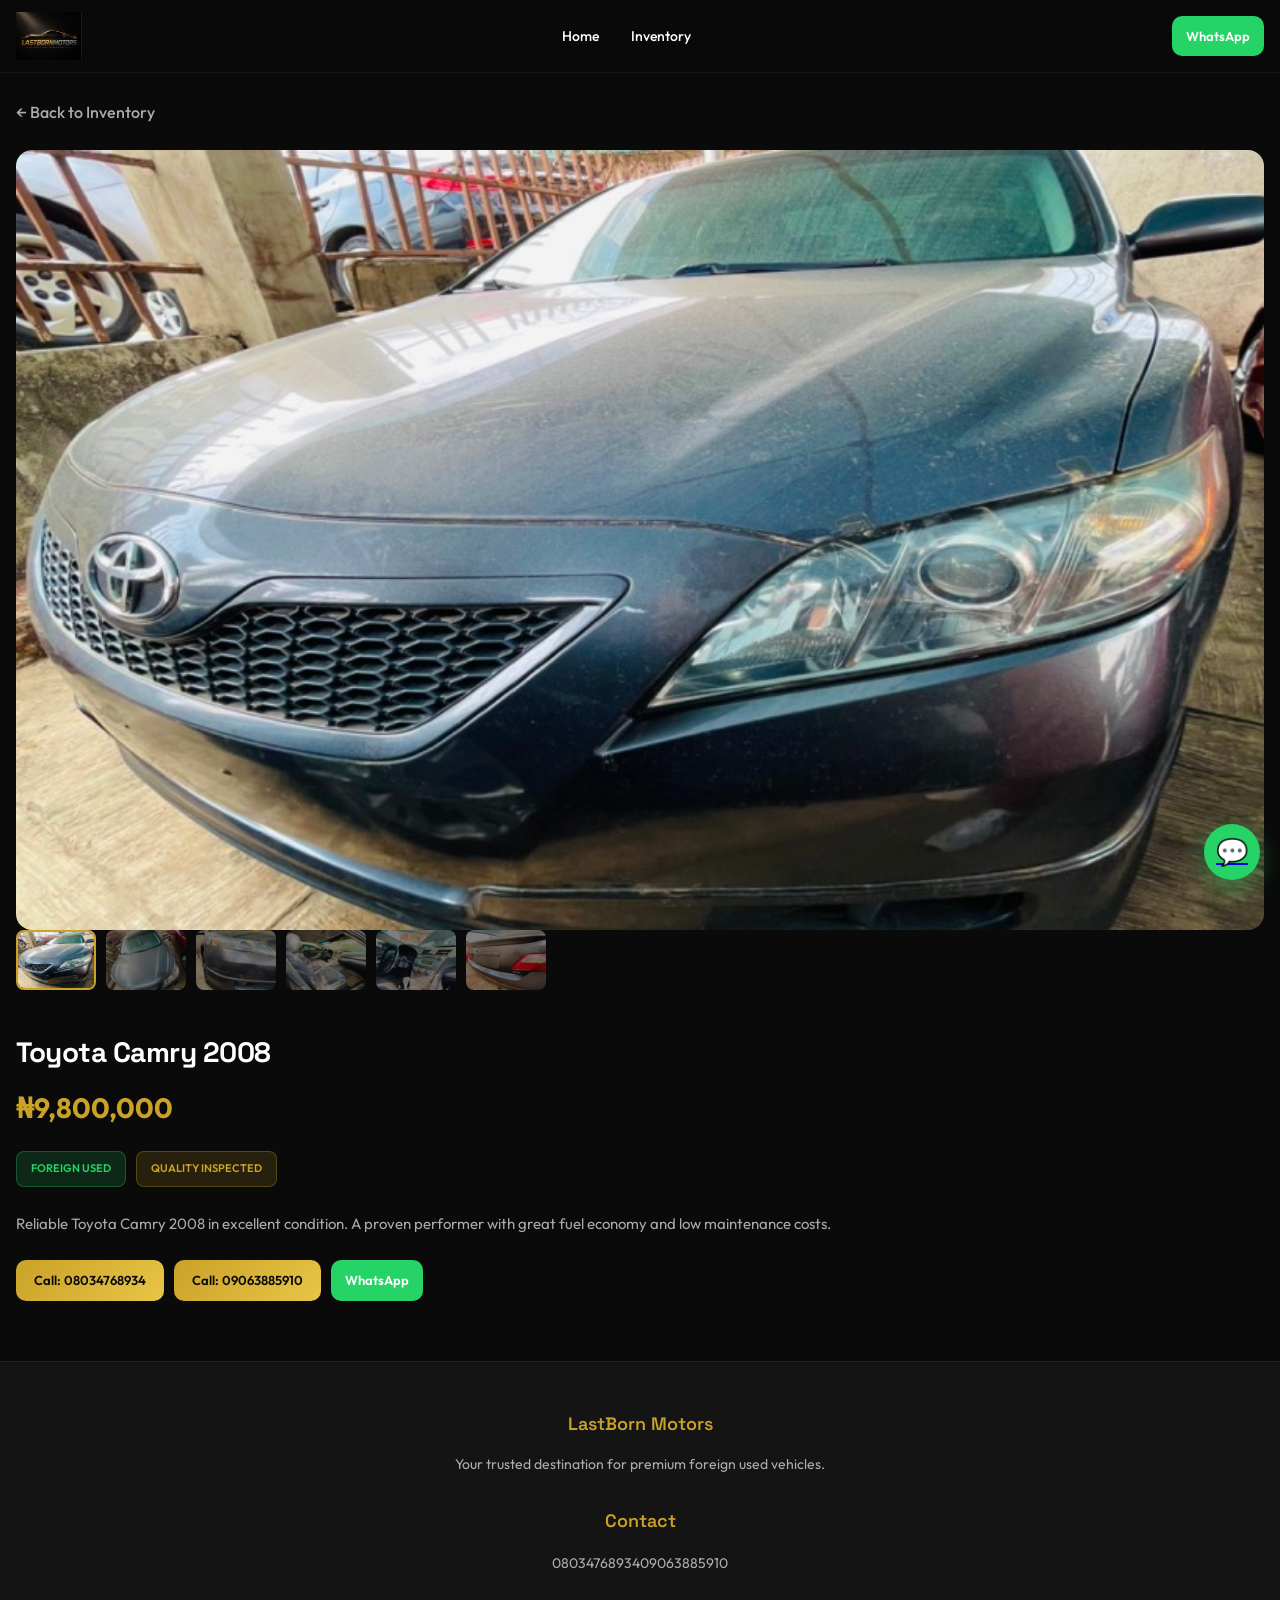
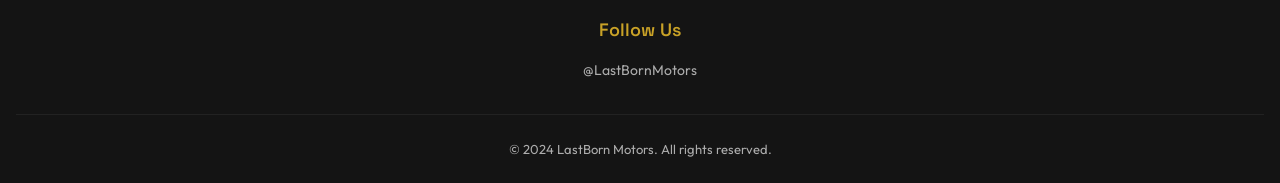
<file: details-toyota-camry-2008.html>
<!DOCTYPE html>
<html lang="en">
<head>
  <meta charset="UTF-8">
  <meta name="viewport" content="width=device-width, initial-scale=1.0">
  <title>Toyota Camry 2008 - LastBorn Motors</title>
  <link rel="stylesheet" href="styles.css">
  <link rel="preconnect" href="https://fonts.googleapis.com">
  <link rel="preconnect" href="https://fonts.gstatic.com" crossorigin>
  <link href="https://fonts.googleapis.com/css2?family=Outfit:wght@300;400;500;600;700;800&family=Space+Grotesk:wght@400;500;600;700&display=swap" rel="stylesheet">
</head>
<body class="page-enter">
  <header class="header" id="header"><div class="container"><div class="header-inner"><a href="index.html" class="logo"><div class="menu-toggle" onclick="toggleMenu()"><span></span><span></span><span></span></div><img src="logo.png" alt="LastBorn Motors" class="logo-icon"><span class="logo-text">LastBorn <span>Motors</span></span></a><nav><ul class="nav-links" id="navLinks"><li><a href="index.html">Home</a></li><li><a href="listings.html">Inventory</a></li></ul></nav><div class="header-cta"><a href="https://wa.me/2349110138677" class="btn btn-whatsapp">WhatsApp</a></div></div></div></header>
  <section class="details-section"><div class="container"><a href="javascript:history.back()" class="back-btn">← Back to Inventory</a><div class="details-grid"><div class="gallery"><div class="gallery-main"><img src="images/toyota_camry_2008/IMG_2017.jpeg" alt="Toyota Camry 2008"></div><div class="gallery-thumbs"><img src="images/toyota_camry_2008/IMG_2017.jpeg" alt="View 1" class="active" onclick="changeImage(this)"><img src="images/toyota_camry_2008/IMG_2018.jpeg" alt="View 2" onclick="changeImage(this)"><img src="images/toyota_camry_2008/IMG_2019.jpeg" alt="View 3" onclick="changeImage(this)"><img src="images/toyota_camry_2008/IMG_2020.jpeg" alt="View 4" onclick="changeImage(this)"><img src="images/toyota_camry_2008/IMG_2021.jpeg" alt="View 5" onclick="changeImage(this)"><img src="images/toyota_camry_2008/IMG_2025.jpeg" alt="View 6" onclick="changeImage(this)"></div></div><div class="details-info"><h1 class="details-title">Toyota Camry 2008</h1><p class="details-price">₦9,800,000</p><div class="details-tags"><span class="details-tag tag-foreign">Foreign Used</span><span class="details-tag tag-neat">Quality Inspected</span></div><p class="details-description">Reliable Toyota Camry 2008 in excellent condition. A proven performer with great fuel economy and low maintenance costs.</p><div class="details-cta"><a href="tel:+2348034768934" class="btn btn-primary">Call: 08034768934</a><a href="tel:+2349063885910" class="btn btn-primary">Call: 09063885910</a><a href="https://wa.me/2349110138677" class="btn btn-whatsapp">WhatsApp</a></div></div></div></div></section>
  <footer class="footer"><div class="container"><div class="footer-grid"><div><h3>LastBorn Motors</h3><p>Your trusted destination for premium foreign used vehicles.</p></div><div><h3>Contact</h3><a href="tel:+2348034768934">08034768934</a><a href="tel:+2349063885910">09063885910</a></div><div><h3>Follow Us</h3><p>@LastBornMotors</p></div></div><div class="footer-bottom"><p>&copy; 2024 LastBorn Motors. All rights reserved.</p></div></div></footer>
  <div class="floating-whatsapp"><a href="https://wa.me/2349110138677" target="_blank">💬</a></div>
  <script>const header = document.getElementById('header');window.addEventListener('scroll', () => { if (window.scrollY > 50) header.classList.add('scrolled'); else header.classList.remove('scrolled'); });function toggleMenu(){document.getElementById("navLinks").classList.toggle("active");}function changeImage(thumb) { document.querySelector('.gallery-main img').src = thumb.src; document.querySelectorAll('.gallery-thumbs img').forEach(img => img.classList.remove('active')); thumb.classList.add('active'); }</script>
</body>
</html>
</file>
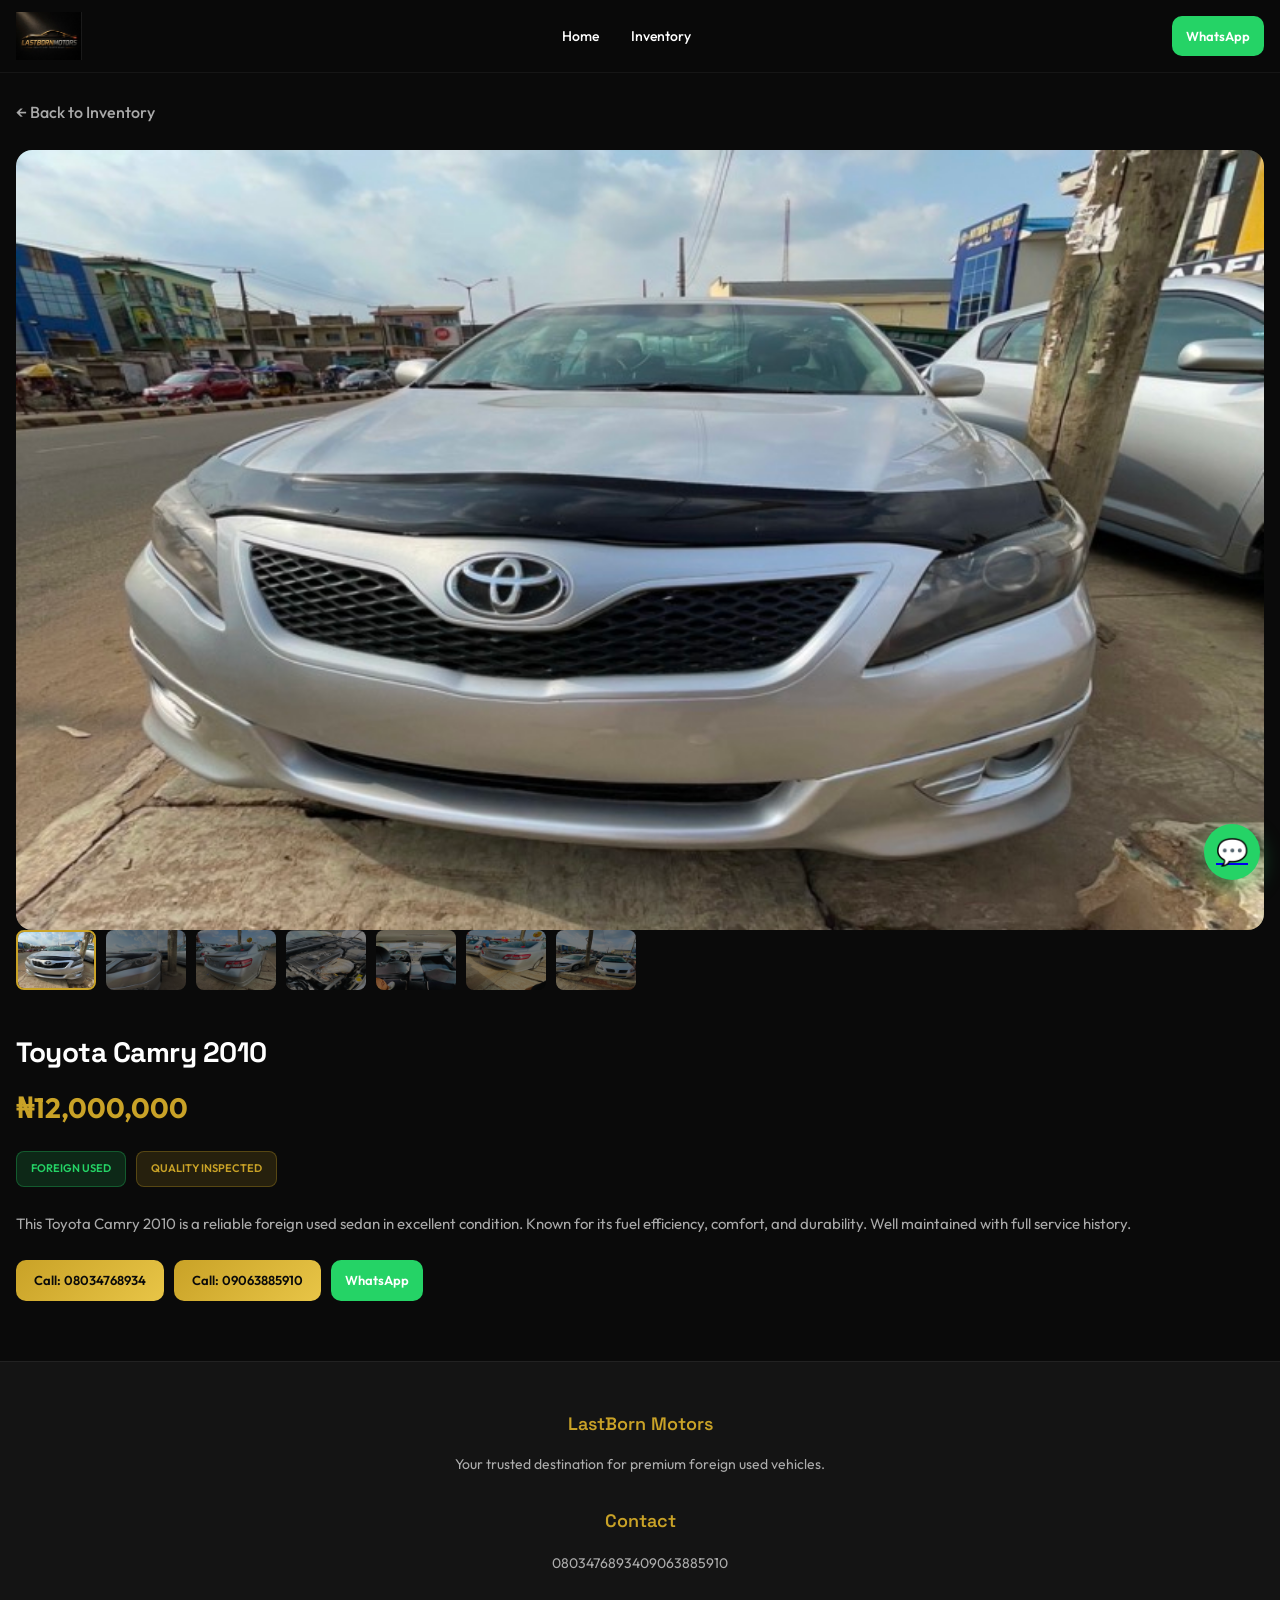
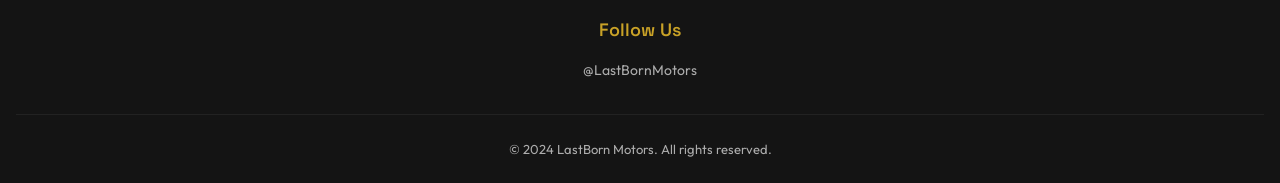
<file: details-toyota-camry-2010.html>
<!DOCTYPE html>
<html lang="en">
<head>
  <meta charset="UTF-8">
  <meta name="viewport" content="width=device-width, initial-scale=1.0">
  <title>Toyota Camry 2010 - LastBorn Motors</title>
  <link rel="stylesheet" href="styles.css">
  <link rel="preconnect" href="https://fonts.googleapis.com">
  <link rel="preconnect" href="https://fonts.gstatic.com" crossorigin>
  <link href="https://fonts.googleapis.com/css2?family=Outfit:wght@300;400;500;600;700;800&family=Space+Grotesk:wght@400;500;600;700&display=swap" rel="stylesheet">
</head>
<body class="page-enter">
  <header class="header" id="header">
    <div class="container">
      <div class="header-inner">
        <a href="index.html" class="logo"><div class="menu-toggle" onclick="toggleMenu()"><span></span><span></span><span></span></div>
          <img src="logo.png" alt="LastBorn Motors" class="logo-icon">
          <span class="logo-text">LastBorn <span>Motors</span></span>
        </a>
        <nav>
          <ul class="nav-links" id="navLinks">
            <li><a href="index.html">Home</a></li>
            <li><a href="listings.html">Inventory</a></li>
          </ul>
        </nav>
        <div class="header-cta">
          <a href="https://wa.me/2349110138677" class="btn btn-whatsapp">WhatsApp</a>
        </div>
      </div>
    </div>
  </header>

  <section class="details-section">
    <div class="container">
      <a href="javascript:history.back()" class="back-btn">← Back to Inventory</a>
      <div class="details-grid">
        <div class="gallery">
          <div class="gallery-main">
            <img src="images/toyota_camry_2010/IMG_2068.jpeg" alt="Toyota Camry 2010">
          </div>
          <div class="gallery-thumbs">
            <img src="images/toyota_camry_2010/IMG_2068.jpeg" alt="View 1" class="active" onclick="changeImage(this)">
            <img src="images/toyota_camry_2010/IMG_2069.jpeg" alt="View 2" onclick="changeImage(this)">
            <img src="images/toyota_camry_2010/IMG_2070.jpeg" alt="View 3" onclick="changeImage(this)">
            <img src="images/toyota_camry_2010/IMG_2079.jpeg" alt="View 4" onclick="changeImage(this)">
            <img src="images/toyota_camry_2010/IMG_2081.jpeg" alt="View 5" onclick="changeImage(this)">
            <img src="images/toyota_camry_2010/IMG_2103.jpeg" alt="View 6" onclick="changeImage(this)">
            <img src="images/toyota_camry_2010/IMG_2104.jpeg" alt="View 7" onclick="changeImage(this)">
          </div>
        </div>
        <div class="details-info">
          <h1 class="details-title">Toyota Camry 2010</h1>
          <p class="details-price">₦12,000,000</p>
          <div class="details-tags">
            <span class="details-tag tag-foreign">Foreign Used</span>
            <span class="details-tag tag-neat">Quality Inspected</span>
          </div>
          <p class="details-description">This Toyota Camry 2010 is a reliable foreign used sedan in excellent condition. Known for its fuel efficiency, comfort, and durability. Well maintained with full service history.</p>
          <div class="details-cta">
            <a href="tel:+2348034768934" class="btn btn-primary">Call: 08034768934</a>
            <a href="tel:+2349063885910" class="btn btn-primary">Call: 09063885910</a>
            <a href="https://wa.me/2349110138677" class="btn btn-whatsapp">WhatsApp</a>
          </div>
        </div>
      </div>
    </div>
  </section>

  <footer class="footer">
    <div class="container">
      <div class="footer-grid">
        <div><h3>LastBorn Motors</h3><p>Your trusted destination for premium foreign used vehicles.</p></div>
        <div><h3>Contact</h3><a href="tel:+2348034768934">08034768934</a><a href="tel:+2349063885910">09063885910</a></div>
        <div><h3>Follow Us</h3><p>@LastBornMotors</p></div>
      </div>
      <div class="footer-bottom"><p>&copy; 2024 LastBorn Motors. All rights reserved.</p></div>
    </div>
  </footer>

  <div class="floating-whatsapp"><a href="https://wa.me/2349110138677" target="_blank">💬</a></div>

  <script>
    const header = document.getElementById('header');
    window.addEventListener('scroll', () => { if (window.scrollY > 50) header.classList.add('scrolled'); else header.classList.remove('scrolled'); });
    function toggleMenu(){document.getElementById("navLinks").classList.toggle("active");}function changeImage(thumb) { document.querySelector('.gallery-main img').src = thumb.src; document.querySelectorAll('.gallery-thumbs img').forEach(img => img.classList.remove('active')); thumb.classList.add('active'); }
  </script>
</body>
</html>
</file>
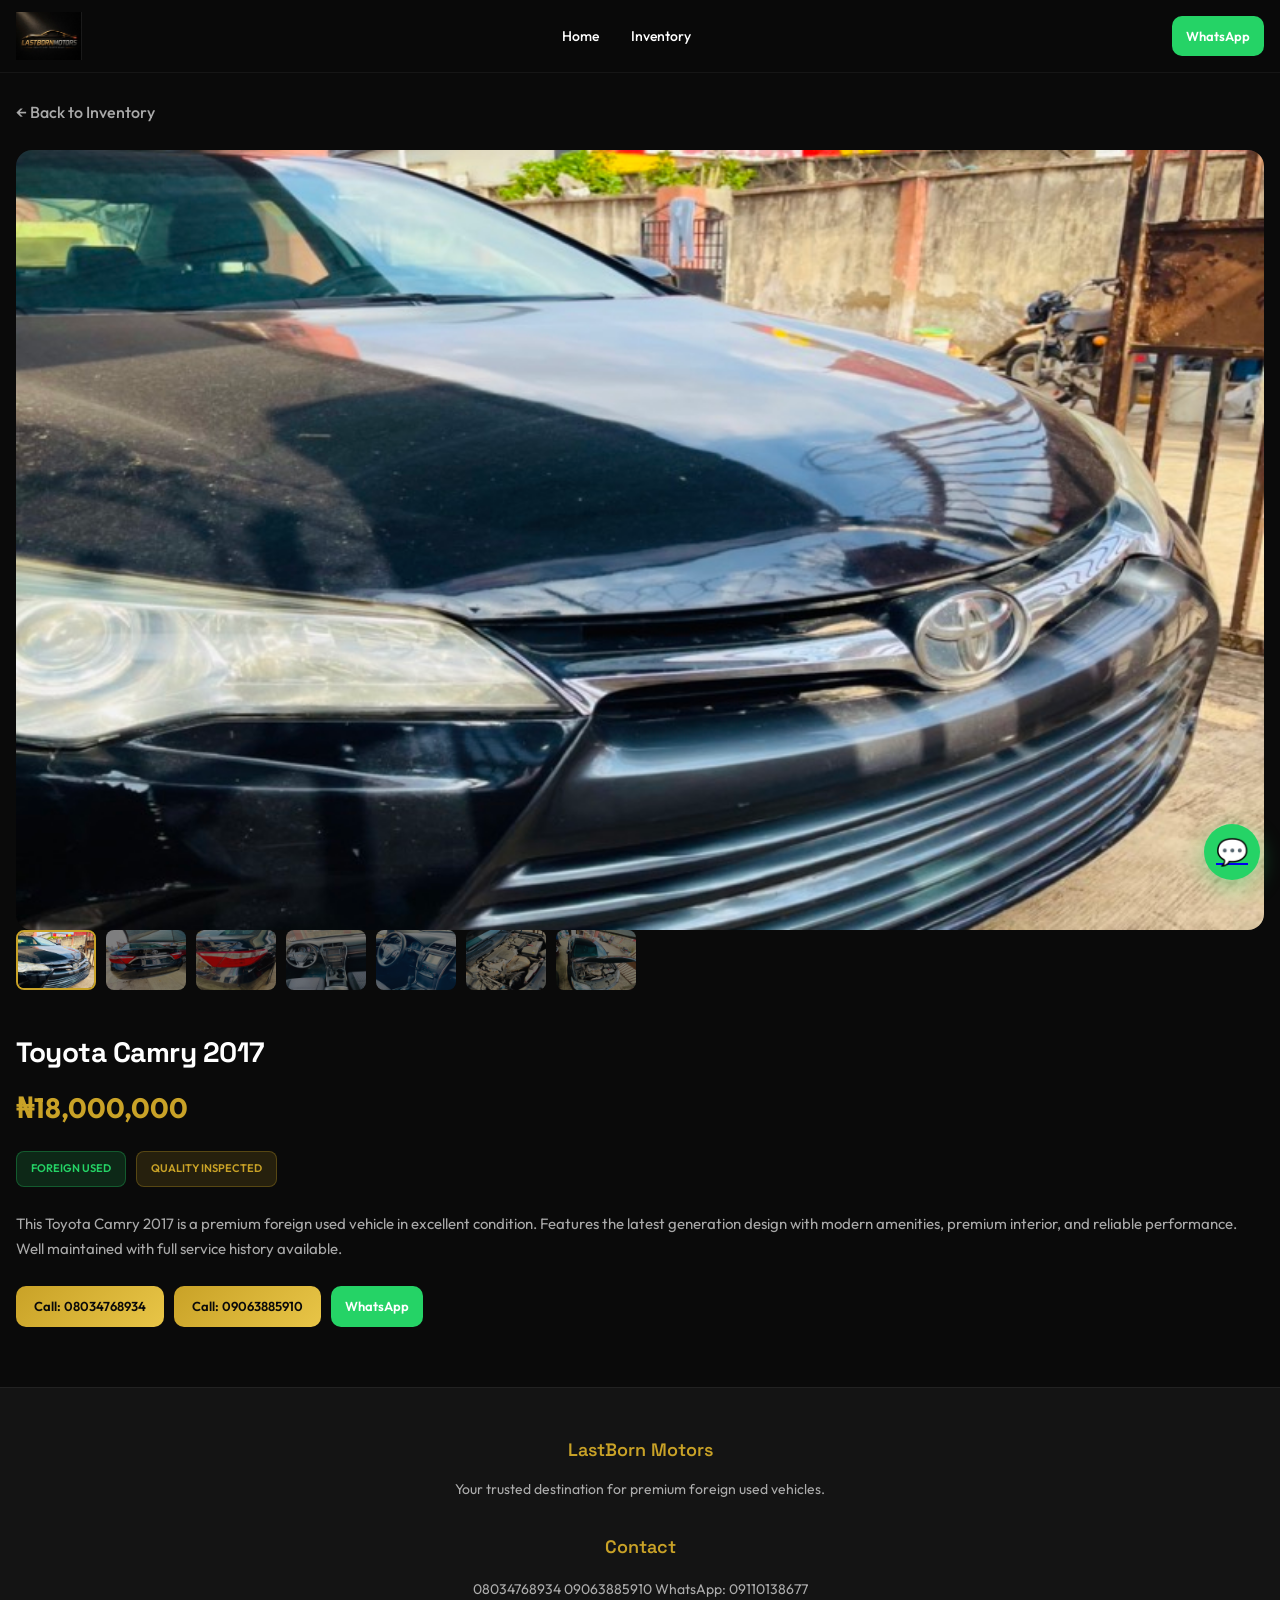
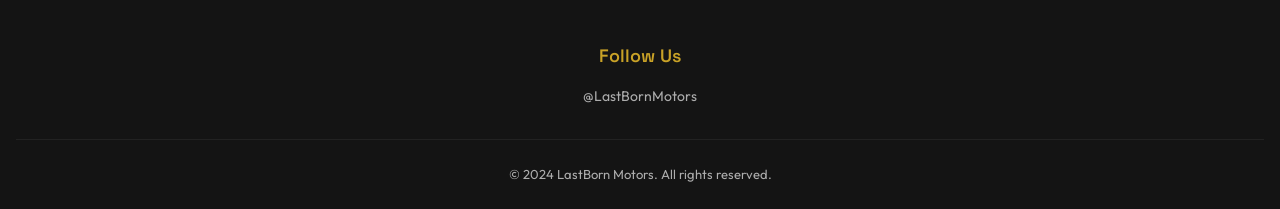
<file: details-toyota-camry-2017.html>
<!DOCTYPE html>
<html lang="en">
<head>
  <meta charset="UTF-8">
  <meta name="viewport" content="width=device-width, initial-scale=1.0">
  <title>Toyota Camry 2017 - LastBorn Motors</title>
  <link rel="stylesheet" href="styles.css">
  <link rel="preconnect" href="https://fonts.googleapis.com">
  <link rel="preconnect" href="https://fonts.gstatic.com" crossorigin>
  <link href="https://fonts.googleapis.com/css2?family=Outfit:wght@300;400;500;600;700;800&family=Space+Grotesk:wght@400;500;600;700&display=swap" rel="stylesheet">
</head>
<body class="page-enter">
  <!-- Header -->
  <header class="header" id="header">
    <div class="container">
      <div class="header-inner">
        <a href="index.html" class="logo">
          <img src="logo.png" alt="LastBorn Motors" class="logo-icon">
          <span class="logo-text">LastBorn <span>Motors</span></span>
        </a>
        <div class="menu-toggle" onclick="toggleMenu()">
          <span></span>
          <span></span>
          <span></span>
        </div>
        <nav>
          <ul class="nav-links" id="navLinks">
            <li><a href="index.html">Home</a></li>
            <li><a href="listings.html">Inventory</a></li>
          </ul>
        </nav>
        <div class="header-cta">
          <a href="https://wa.me/2349110138677" class="btn btn-whatsapp">WhatsApp</a>
        </div>
      </div>
    </div>
  </header>

  <!-- Details Section -->
  <section class="details-section">
    <div class="container">
      <a href="javascript:history.back()" class="back-btn">← Back to Inventory</a>
      <div class="details-grid">
        <div class="gallery">
          <div class="gallery-main">
            <img src="images/toyota_camry_2017/IMG_2003.jpeg" alt="Toyota Camry 2017">
          </div>
          <div class="gallery-thumbs">
            <img src="images/toyota_camry_2017/IMG_2003.jpeg" alt="View 1" class="active" onclick="changeImage(this)">
            <img src="images/toyota_camry_2017/IMG_2004.jpeg" alt="View 2" onclick="changeImage(this)">
            <img src="images/toyota_camry_2017/IMG_2006.jpeg" alt="View 3" onclick="changeImage(this)">
            <img src="images/toyota_camry_2017/IMG_2008.jpeg" alt="View 4" onclick="changeImage(this)">
            <img src="images/toyota_camry_2017/IMG_2009.jpeg" alt="View 5" onclick="changeImage(this)">
            <img src="images/toyota_camry_2017/IMG_2010.jpeg" alt="View 6" onclick="changeImage(this)">
            <img src="images/toyota_camry_2017/IMG_2012.jpeg" alt="View 7" onclick="changeImage(this)">
          </div>
        </div>
        <div class="details-info">
          <h1 class="details-title">Toyota Camry 2017</h1>
          <p class="details-price">₦18,000,000</p>
          <div class="details-tags">
            <span class="details-tag tag-foreign">Foreign Used</span>
            <span class="details-tag tag-neat">Quality Inspected</span>
          </div>
          <p class="details-description">This Toyota Camry 2017 is a premium foreign used vehicle in excellent condition. Features the latest generation design with modern amenities, premium interior, and reliable performance. Well maintained with full service history available.</p>
          <div class="details-cta">
            <a href="tel:+2348034768934" class="btn btn-primary">Call: 08034768934</a>
            <a href="tel:+2349063885910" class="btn btn-primary">Call: 09063885910</a>
            <a href="https://wa.me/2349110138677" class="btn btn-whatsapp">WhatsApp</a>
          </div>
        </div>
      </div>
    </div>
  </section>

  <!-- Footer -->
  <footer class="footer">
    <div class="container">
      <div class="footer-grid">
        <div>
          <h3>LastBorn Motors</h3>
          <p>Your trusted destination for premium foreign used vehicles.</p>
        </div>
        <div>
          <h3>Contact</h3>
          <a href="tel:+2348034768934">08034768934</a>
          <a href="tel:+2349063885910">09063885910</a>
          <a href="https://wa.me/2349110138677">WhatsApp: 09110138677</a>
        </div>
        <div>
          <h3>Follow Us</h3>
          <p>@LastBornMotors</p>
        </div>
      </div>
      <div class="footer-bottom">
        <p>&copy; 2024 LastBorn Motors. All rights reserved.</p>
      </div>
    </div>
  </footer>

  <!-- Floating WhatsApp -->
  <div class="floating-whatsapp">
    <a href="https://wa.me/2349110138677" target="_blank">💬</a>
  </div>

  <script>
    // Header scroll effect
    const header = document.getElementById('header');
    window.addEventListener('scroll', () => {
      if (window.scrollY > 50) header.classList.add('scrolled');
      else header.classList.remove('scrolled');
    });

    // Mobile menu toggle
    function toggleMenu() {
      document.getElementById('navLinks').classList.toggle('active');
    }

    function changeImage(thumb) {
      document.querySelector('.gallery-main img').src = thumb.src;
      document.querySelectorAll('.gallery-thumbs img').forEach(img => img.classList.remove('active'));
      thumb.classList.add('active');
    }
  </script>
</body>
</html>
</file>
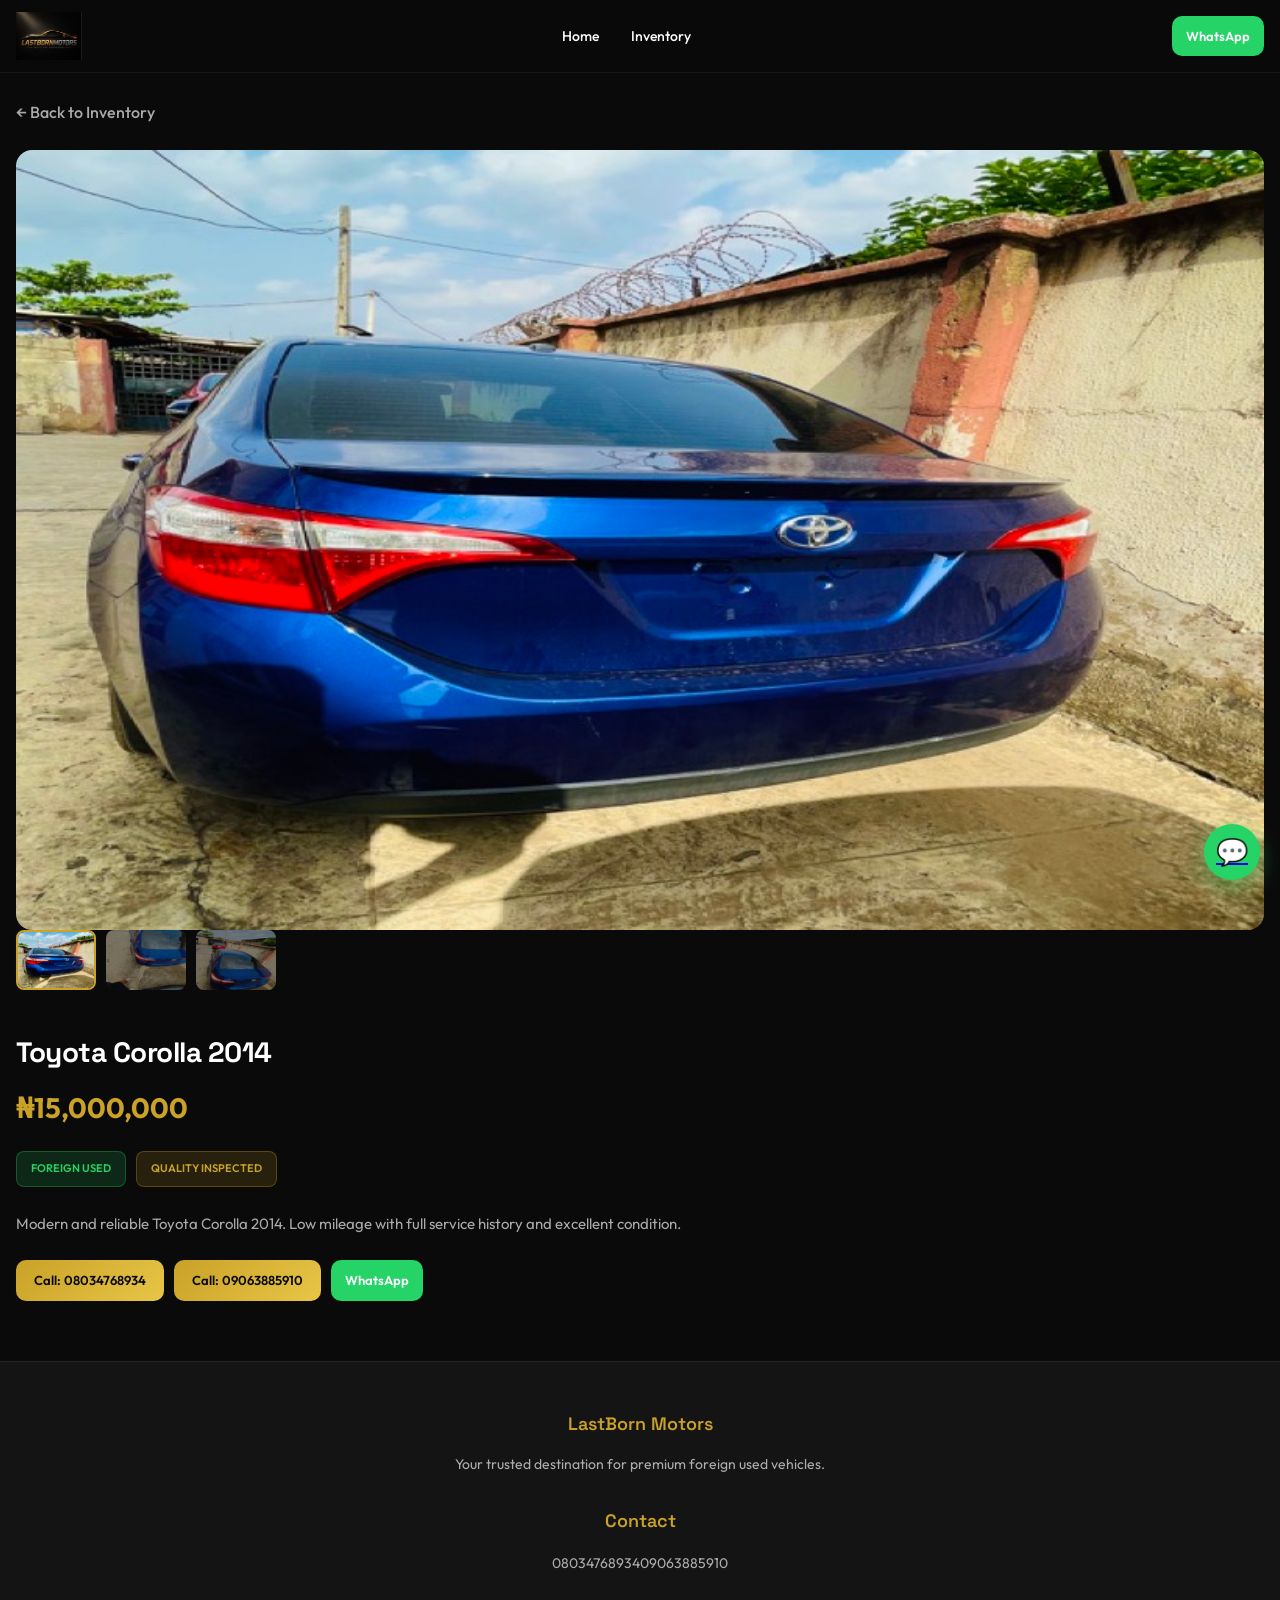
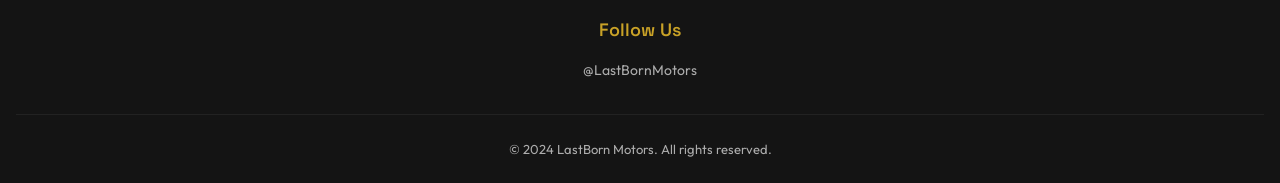
<file: details-toyota-corolla-2014.html>
<!DOCTYPE html>
<html lang="en">
<head>
  <meta charset="UTF-8">
  <meta name="viewport" content="width=device-width, initial-scale=1.0">
  <title>Toyota Corolla 2014 - LastBorn Motors</title>
  <link rel="stylesheet" href="styles.css">
  <link rel="preconnect" href="https://fonts.googleapis.com">
  <link rel="preconnect" href="https://fonts.gstatic.com" crossorigin>
  <link href="https://fonts.googleapis.com/css2?family=Outfit:wght@300;400;500;600;700;800&family=Space+Grotesk:wght@400;500;600;700&display=swap" rel="stylesheet">
</head>
<body class="page-enter">
  <header class="header" id="header"><div class="container"><div class="header-inner"><a href="index.html" class="logo"><div class="menu-toggle" onclick="toggleMenu()"><span></span><span></span><span></span></div><img src="logo.png" alt="LastBorn Motors" class="logo-icon"><span class="logo-text">LastBorn <span>Motors</span></span></a><nav><ul class="nav-links" id="navLinks"><li><a href="index.html">Home</a></li><li><a href="listings.html">Inventory</a></li></ul></nav><div class="header-cta"><a href="https://wa.me/2349110138677" class="btn btn-whatsapp">WhatsApp</a></div></div></div></header>
  <section class="details-section"><div class="container"><a href="javascript:history.back()" class="back-btn">← Back to Inventory</a><div class="details-grid"><div class="gallery"><div class="gallery-main"><img src="images/toyota_corolla_2014/IMG_1982.jpeg" alt="Toyota Corolla 2014"></div><div class="gallery-thumbs"><img src="images/toyota_corolla_2014/IMG_1982.jpeg" alt="View 1" class="active" onclick="changeImage(this)"><img src="images/toyota_corolla_2014/IMG_1983.jpeg" alt="View 2" onclick="changeImage(this)"><img src="images/toyota_corolla_2014/IMG_1984.jpeg" alt="View 3" onclick="changeImage(this)"></div></div><div class="details-info"><h1 class="details-title">Toyota Corolla 2014</h1><p class="details-price">₦15,000,000</p><div class="details-tags"><span class="details-tag tag-foreign">Foreign Used</span><span class="details-tag tag-neat">Quality Inspected</span></div><p class="details-description">Modern and reliable Toyota Corolla 2014. Low mileage with full service history and excellent condition.</p><div class="details-cta"><a href="tel:+2348034768934" class="btn btn-primary">Call: 08034768934</a><a href="tel:+2349063885910" class="btn btn-primary">Call: 09063885910</a><a href="https://wa.me/2349110138677" class="btn btn-whatsapp">WhatsApp</a></div></div></div></div></section>
  <footer class="footer"><div class="container"><div class="footer-grid"><div><h3>LastBorn Motors</h3><p>Your trusted destination for premium foreign used vehicles.</p></div><div><h3>Contact</h3><a href="tel:+2348034768934">08034768934</a><a href="tel:+2349063885910">09063885910</a></div><div><h3>Follow Us</h3><p>@LastBornMotors</p></div></div><div class="footer-bottom"><p>&copy; 2024 LastBorn Motors. All rights reserved.</p></div></div></footer>
  <div class="floating-whatsapp"><a href="https://wa.me/2349110138677" target="_blank">💬</a></div>
  <script>const header = document.getElementById('header');window.addEventListener('scroll', () => { if (window.scrollY > 50) header.classList.add('scrolled'); else header.classList.remove('scrolled'); });function toggleMenu(){document.getElementById("navLinks").classList.toggle("active");}function changeImage(thumb) { document.querySelector('.gallery-main img').src = thumb.src; document.querySelectorAll('.gallery-thumbs img').forEach(img => img.classList.remove('active')); thumb.classList.add('active'); }</script>
</body>
</html>
</file>
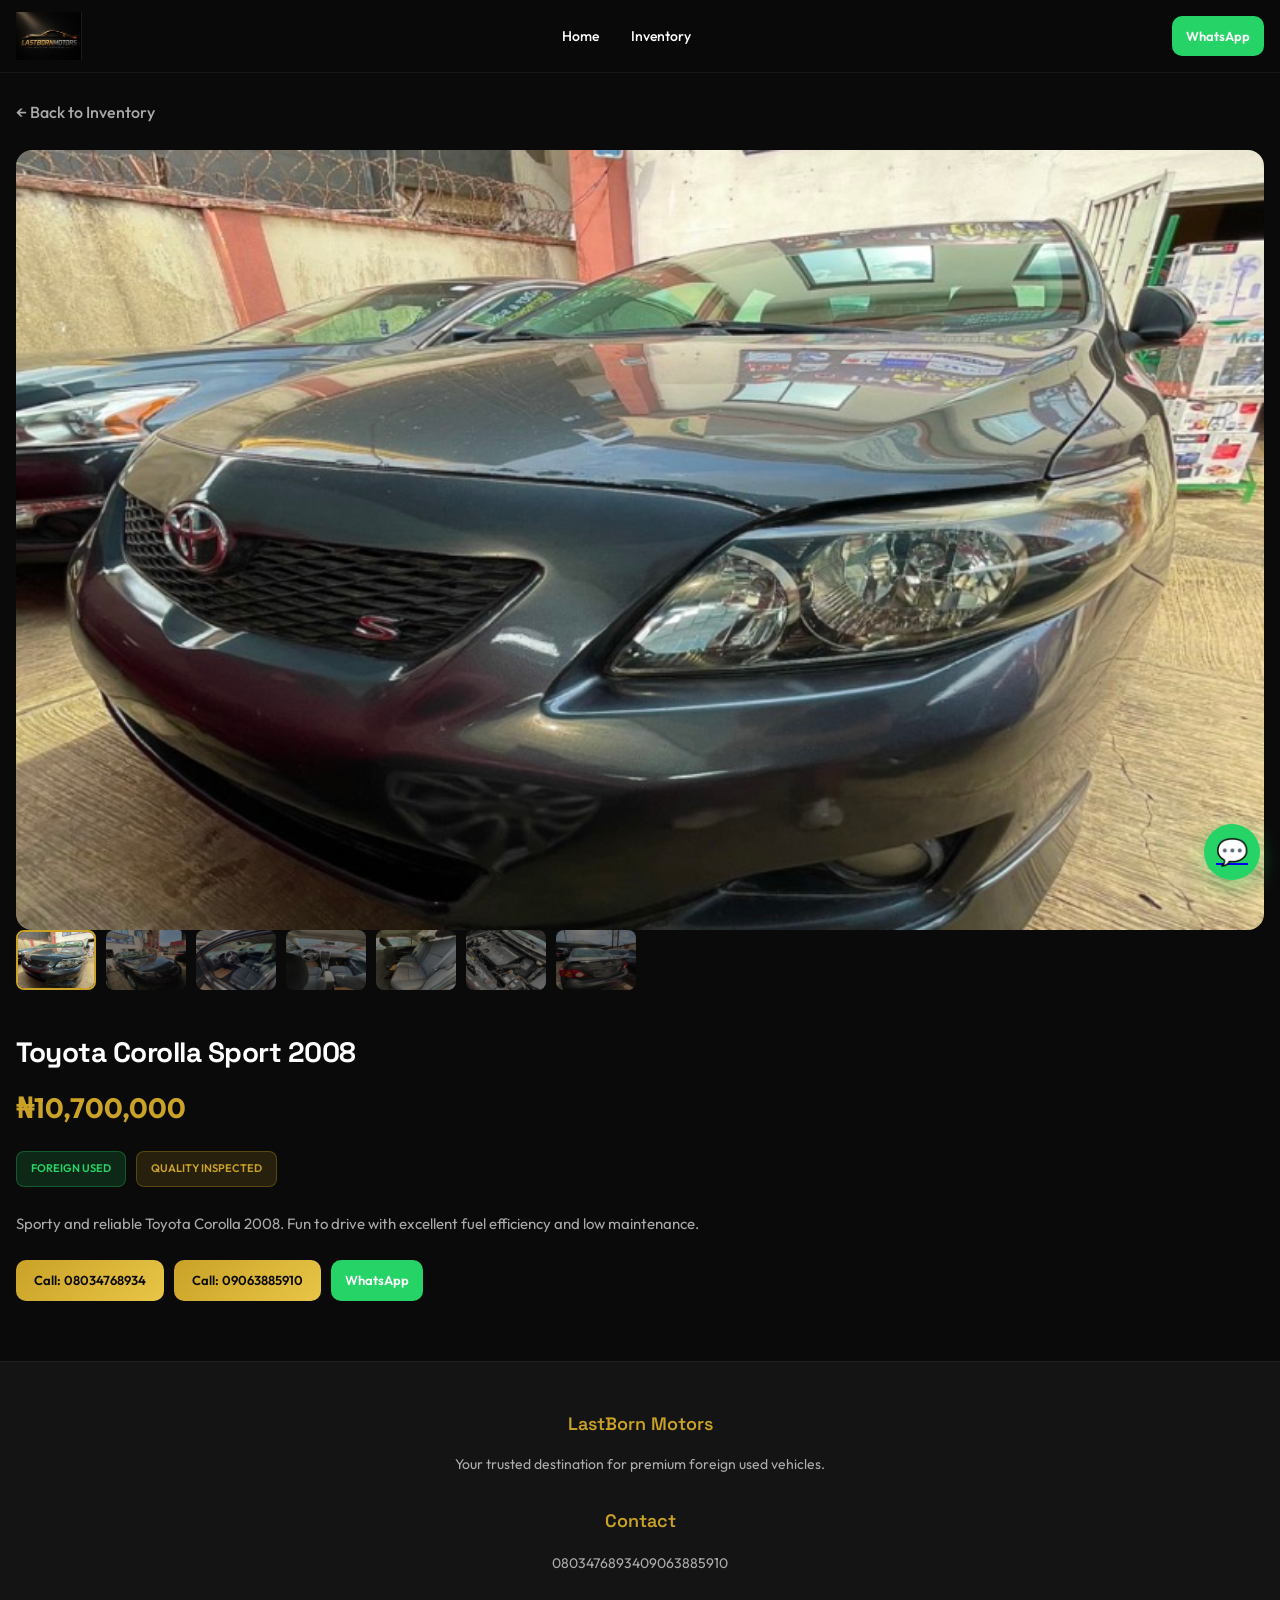
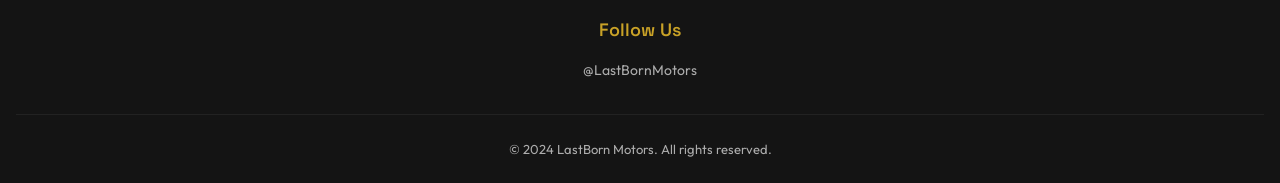
<file: details-toyota-corolla-sport-2008.html>
<!DOCTYPE html>
<html lang="en">
<head>
  <meta charset="UTF-8">
  <meta name="viewport" content="width=device-width, initial-scale=1.0">
  <title>Toyota Corolla Sport 2008 - LastBorn Motors</title>
  <link rel="stylesheet" href="styles.css">
  <link rel="preconnect" href="https://fonts.googleapis.com">
  <link rel="preconnect" href="https://fonts.gstatic.com" crossorigin>
  <link href="https://fonts.googleapis.com/css2?family=Outfit:wght@300;400;500;600;700;800&family=Space+Grotesk:wght@400;500;600;700&display=swap" rel="stylesheet">
</head>
<body class="page-enter">
  <header class="header" id="header"><div class="container"><div class="header-inner"><a href="index.html" class="logo"><div class="menu-toggle" onclick="toggleMenu()"><span></span><span></span><span></span></div><img src="logo.png" alt="LastBorn Motors" class="logo-icon"><span class="logo-text">LastBorn <span>Motors</span></span></a><nav><ul class="nav-links" id="navLinks"><li><a href="index.html">Home</a></li><li><a href="listings.html">Inventory</a></li></ul></nav><div class="header-cta"><a href="https://wa.me/2349110138677" class="btn btn-whatsapp">WhatsApp</a></div></div></div></header>
  <section class="details-section"><div class="container"><a href="javascript:history.back()" class="back-btn">← Back to Inventory</a><div class="details-grid"><div class="gallery"><div class="gallery-main"><img src="images/toyota_corolla_sport_2008/IMG_2029.jpeg" alt="Toyota Corolla Sport 2008"></div><div class="gallery-thumbs"><img src="images/toyota_corolla_sport_2008/IMG_2029.jpeg" alt="View 1" class="active" onclick="changeImage(this)"><img src="images/toyota_corolla_sport_2008/IMG_2030.jpeg" alt="View 2" onclick="changeImage(this)"><img src="images/toyota_corolla_sport_2008/IMG_2031.jpeg" alt="View 3" onclick="changeImage(this)"><img src="images/toyota_corolla_sport_2008/IMG_2032.jpeg" alt="View 4" onclick="changeImage(this)"><img src="images/toyota_corolla_sport_2008/IMG_2033.jpeg" alt="View 5" onclick="changeImage(this)"><img src="images/toyota_corolla_sport_2008/IMG_2034.jpeg" alt="View 6" onclick="changeImage(this)"><img src="images/toyota_corolla_sport_2008/IMG_2036.jpeg" alt="View 7" onclick="changeImage(this)"></div></div><div class="details-info"><h1 class="details-title">Toyota Corolla Sport 2008</h1><p class="details-price">₦10,700,000</p><div class="details-tags"><span class="details-tag tag-foreign">Foreign Used</span><span class="details-tag tag-neat">Quality Inspected</span></div><p class="details-description">Sporty and reliable Toyota Corolla 2008. Fun to drive with excellent fuel efficiency and low maintenance.</p><div class="details-cta"><a href="tel:+2348034768934" class="btn btn-primary">Call: 08034768934</a><a href="tel:+2349063885910" class="btn btn-primary">Call: 09063885910</a><a href="https://wa.me/2349110138677" class="btn btn-whatsapp">WhatsApp</a></div></div></div></div></section>
  <footer class="footer"><div class="container"><div class="footer-grid"><div><h3>LastBorn Motors</h3><p>Your trusted destination for premium foreign used vehicles.</p></div><div><h3>Contact</h3><a href="tel:+2348034768934">08034768934</a><a href="tel:+2349063885910">09063885910</a></div><div><h3>Follow Us</h3><p>@LastBornMotors</p></div></div><div class="footer-bottom"><p>&copy; 2024 LastBorn Motors. All rights reserved.</p></div></div></footer>
  <div class="floating-whatsapp"><a href="https://wa.me/2349110138677" target="_blank">💬</a></div>
  <script>const header = document.getElementById('header');window.addEventListener('scroll', () => { if (window.scrollY > 50) header.classList.add('scrolled'); else header.classList.remove('scrolled'); });function toggleMenu(){document.getElementById("navLinks").classList.toggle("active");}function changeImage(thumb) { document.querySelector('.gallery-main img').src = thumb.src; document.querySelectorAll('.gallery-thumbs img').forEach(img => img.classList.remove('active')); thumb.classList.add('active'); }</script>
</body>
</html>
</file>
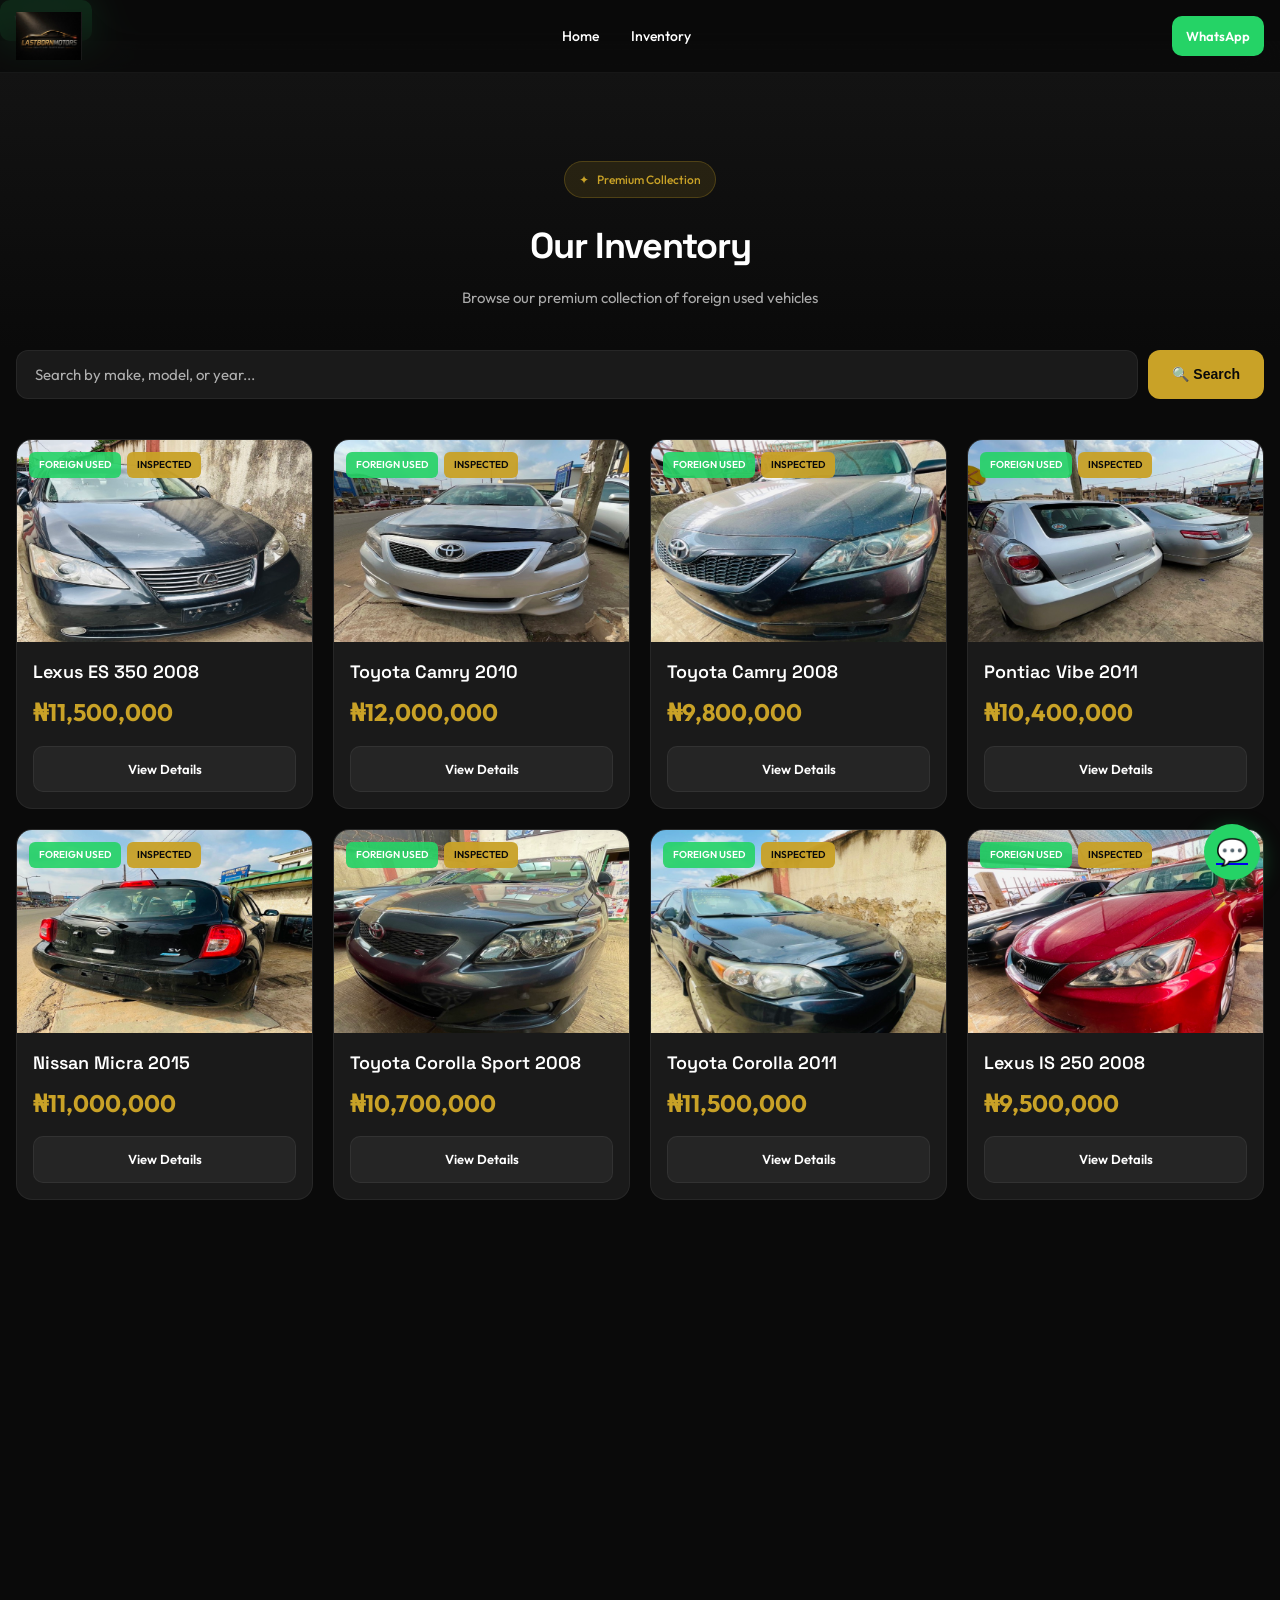
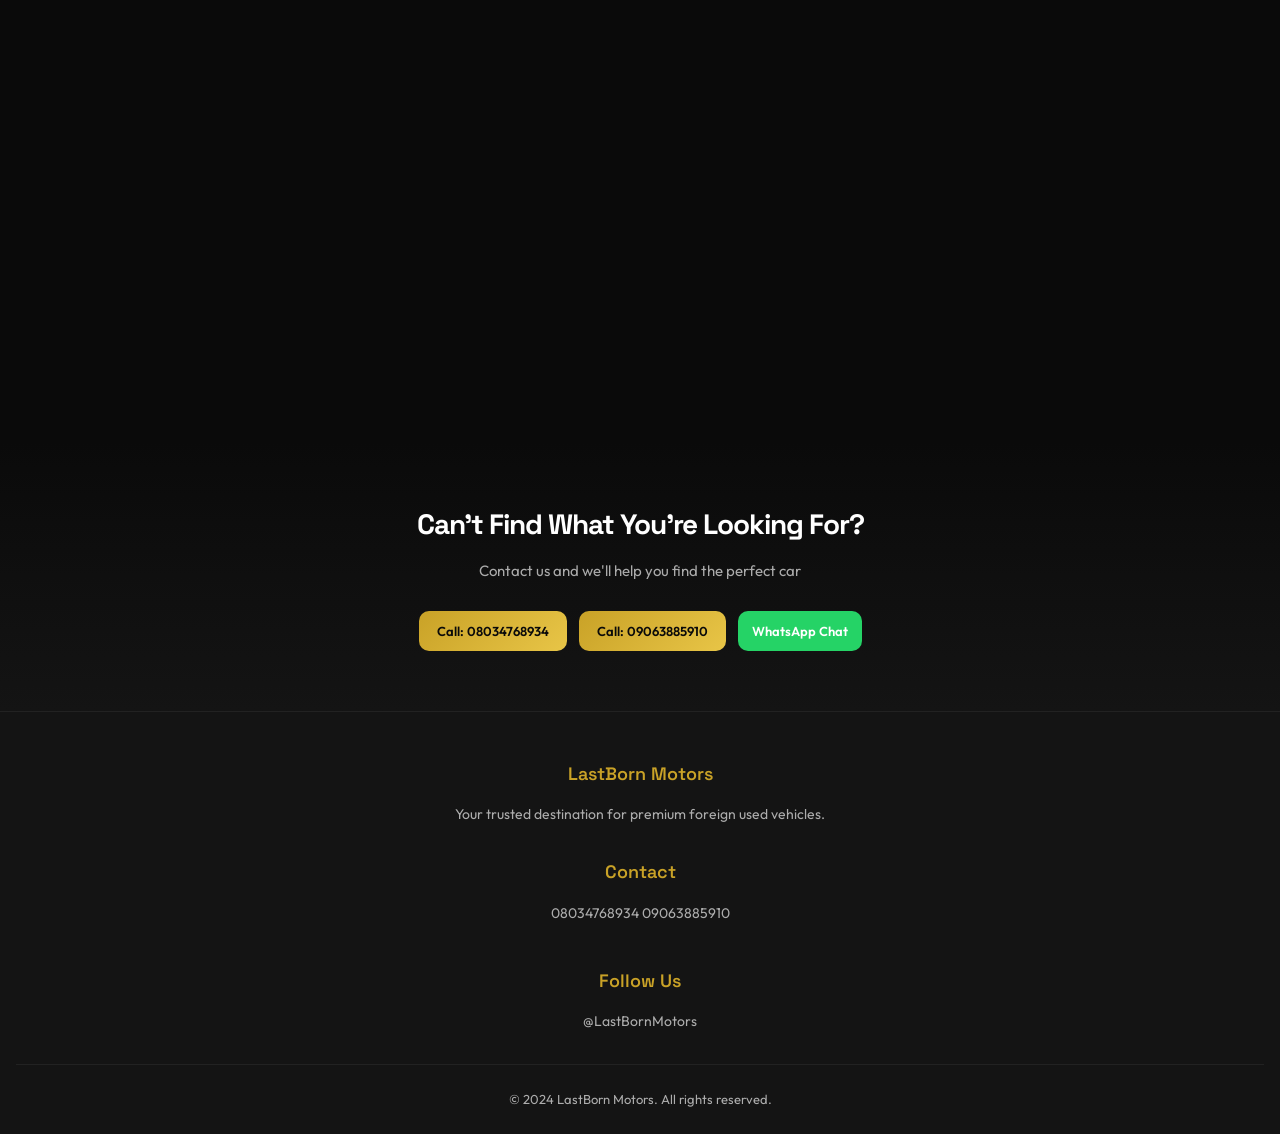
<file: listings.html>
<!DOCTYPE html>
<html lang="en">
<head>
  <meta charset="UTF-8">
  <meta name="viewport" content="width=device-width, initial-scale=1.0">
  <title>Inventory - LastBorn Motors</title>
  <link rel="stylesheet" href="styles.css">
  <link rel="preconnect" href="https://fonts.googleapis.com">
  <link rel="preconnect" href="https://fonts.gstatic.com" crossorigin>
  <link href="https://fonts.googleapis.com/css2?family=Outfit:wght@300;400;500;600;700;800&family=Space+Grotesk:wght@400;500;600;700&display=swap" rel="stylesheet">
</head>
<body class="page-enter">
  <!-- Header -->
  <header class="header" id="header">
    <div class="container">
      <div class="header-inner">
        <a href="index.html" class="logo">
          <img src="logo.png" alt="LastBorn Motors" class="logo-icon">
          <span class="logo-text">LastBorn <span>Motors</span></span>
        </a>
        <div class="menu-toggle" onclick="toggleMenu()">
          <span></span>
          <span></span>
          <span></span>
        </div>
        <nav>
          <ul class="nav-links" id="navLinks">
            <li><a href="index.html">Home</a></li>
            <li><a href="listings.html">Inventory</a></li>
          </ul>
        </nav>
        <div class="header-cta">
          <a href="https://wa.me/2349110138677" class="btn btn-whatsapp">WhatsApp</a>
        </div>
      </div>
    </div>
  </header>

  <!-- Mobile CTA -->
  <div class="header-cta mobile">
    <a href="https://wa.me/2349110138677" class="btn btn-whatsapp">WhatsApp</a>
  </div>

  <!-- Page Header -->
  <section class="page-header">
    <div class="container">
      <div class="hero-badge">
        <span>✦</span> Premium Collection
      </div>
      <h1>Our Inventory</h1>
      <p>Browse our premium collection of foreign used vehicles</p>
    </div>
  </section>

  <!-- Search Section -->
  <section class="search-section">
    <div class="container">
      <form class="search-form" onsubmit="return false;">
        <input type="text" class="search-input" placeholder="Search by make, model, or year..." id="searchInput">
        <button type="submit" class="search-btn" onclick="filterCars()">
          <span>🔍</span> Search
        </button>
      </form>
    </div>
  </section>

  <!-- Listings -->
  <section class="listings-section">
    <div class="container">
      <div class="car-grid" id="carGrid">
        <!-- Car 1 -->
        <div class="car-card">
          <div class="car-image">
            <img src="images/lexus_ES_350_2008/IMG_1954.jpeg" alt="Lexus ES 350 2008">
            <div class="car-badges">
              <span class="car-badge badge-foreign">Foreign Used</span>
              <span class="car-badge badge-neat">Inspected</span>
            </div>
          </div>
          <div class="car-info">
            <h3 class="car-title">Lexus ES 350 2008</h3>
            <p class="car-price">₦11,500,000</p>
            <a href="details-lexus-es350-2008.html" class="car-btn">View Details</a>
          </div>
        </div>
        <!-- Car 2 -->
        <div class="car-card">
          <div class="car-image">
            <img src="images/toyota_camry_2010/IMG_2068.jpeg" alt="Toyota Camry 2010">
            <div class="car-badges">
              <span class="car-badge badge-foreign">Foreign Used</span>
              <span class="car-badge badge-neat">Inspected</span>
            </div>
          </div>
          <div class="car-info">
            <h3 class="car-title">Toyota Camry 2010</h3>
            <p class="car-price">₦12,000,000</p>
            <a href="details-toyota-camry-2010.html" class="car-btn">View Details</a>
          </div>
        </div>
        <!-- Car 3 -->
        <div class="car-card">
          <div class="car-image">
            <img src="images/toyota_camry_2008/IMG_2017.jpeg" alt="Toyota Camry 2008">
            <div class="car-badges">
              <span class="car-badge badge-foreign">Foreign Used</span>
              <span class="car-badge badge-neat">Inspected</span>
            </div>
          </div>
          <div class="car-info">
            <h3 class="car-title">Toyota Camry 2008</h3>
            <p class="car-price">₦9,800,000</p>
            <a href="details-toyota-camry-2008.html" class="car-btn">View Details</a>
          </div>
        </div>
        <!-- Car 4 -->
        <div class="car-card">
          <div class="car-image">
            <img src="images/pontiac_vibe_2011/IMG_2072.jpeg" alt="Pontiac Vibe 2011">
            <div class="car-badges">
              <span class="car-badge badge-foreign">Foreign Used</span>
              <span class="car-badge badge-neat">Inspected</span>
            </div>
          </div>
          <div class="car-info">
            <h3 class="car-title">Pontiac Vibe 2011</h3>
            <p class="car-price">₦10,400,000</p>
            <a href="details-pontiac-vibe-2011.html" class="car-btn">View Details</a>
          </div>
        </div>
        <!-- Car 5 -->
        <div class="car-card">
          <div class="car-image">
            <img src="images/nissan_micra_2015/IMG_2095.jpeg" alt="Nissan Micra 2015">
            <div class="car-badges">
              <span class="car-badge badge-foreign">Foreign Used</span>
              <span class="car-badge badge-neat">Inspected</span>
            </div>
          </div>
          <div class="car-info">
            <h3 class="car-title">Nissan Micra 2015</h3>
            <p class="car-price">₦11,000,000</p>
            <a href="details-nissan-micra-2015.html" class="car-btn">View Details</a>
          </div>
        </div>
        <!-- Car 6 -->
        <div class="car-card">
          <div class="car-image">
            <img src="images/toyota_corolla_sport_2008/IMG_2029.jpeg" alt="Toyota Corolla Sport 2008">
            <div class="car-badges">
              <span class="car-badge badge-foreign">Foreign Used</span>
              <span class="car-badge badge-neat">Inspected</span>
            </div>
          </div>
          <div class="car-info">
            <h3 class="car-title">Toyota Corolla Sport 2008</h3>
            <p class="car-price">₦10,700,000</p>
            <a href="details-toyota-corolla-sport-2008.html" class="car-btn">View Details</a>
          </div>
        </div>
        <!-- Car 7 -->
        <div class="car-card">
          <div class="car-image">
            <img src="images/toyota_corolla_sport_2011/IMG_1969.jpeg" alt="Toyota Corolla 2011">
            <div class="car-badges">
              <span class="car-badge badge-foreign">Foreign Used</span>
              <span class="car-badge badge-neat">Inspected</span>
            </div>
          </div>
          <div class="car-info">
            <h3 class="car-title">Toyota Corolla 2011</h3>
            <p class="car-price">₦11,500,000</p>
            <a href="details-toyota-corolla-2011.html" class="car-btn">View Details</a>
          </div>
        </div>
        <!-- Car 8 -->
        <div class="car-card">
          <div class="car-image">
            <img src="images/lexus_is_250_2008/IMG_2057.jpeg" alt="Lexus IS 250 2008">
            <div class="car-badges">
              <span class="car-badge badge-foreign">Foreign Used</span>
              <span class="car-badge badge-neat">Inspected</span>
            </div>
          </div>
          <div class="car-info">
            <h3 class="car-title">Lexus IS 250 2008</h3>
            <p class="car-price">₦9,500,000</p>
            <a href="details-lexus-is250-2008.html" class="car-btn">View Details</a>
          </div>
        </div>
        <!-- Car 9 -->
        <div class="car-card">
          <div class="car-image">
            <img src="images/toyota_camry_2017/IMG_2003.jpeg" alt="Toyota Camry 2017">
            <div class="car-badges">
              <span class="car-badge badge-foreign">Foreign Used</span>
              <span class="car-badge badge-neat">Inspected</span>
            </div>
          </div>
          <div class="car-info">
            <h3 class="car-title">Toyota Camry 2017</h3>
            <p class="car-price">₦18,000,000</p>
            <a href="details-toyota-camry-2017.html" class="car-btn">View Details</a>
          </div>
        </div>
        <!-- Car 10 -->
        <div class="car-card">
          <div class="car-image">
            <img src="images/toyota_corolla_2014/IMG_1982.jpeg" alt="Toyota Corolla 2014">
            <div class="car-badges">
              <span class="car-badge badge-foreign">Foreign Used</span>
              <span class="car-badge badge-neat">Inspected</span>
            </div>
          </div>
          <div class="car-info">
            <h3 class="car-title">Toyota Corolla 2014</h3>
            <p class="car-price">₦15,000,000</p>
            <a href="details-toyota-corolla-2014.html" class="car-btn">View Details</a>
          </div>
        </div>
        <!-- Car 11 -->
        <div class="car-card">
          <div class="car-image">
            <img src="images/lexus_ES_350_2013/IMG_2085.jpeg" alt="Lexus ES 350 2013">
            <div class="car-badges">
              <span class="car-badge badge-foreign">Foreign Used</span>
              <span class="car-badge badge-neat">Inspected</span>
            </div>
          </div>
          <div class="car-info">
            <h3 class="car-title">Lexus ES 350 2013</h3>
            <p class="car-price">₦17,500,000</p>
            <a href="details-lexus-es350-2013.html" class="car-btn">View Details</a>
          </div>
        </div>
        <!-- Car 12 -->
        <div class="car-card">
          <div class="car-image">
            <img src="images/nissan_altima_2016/IMG_2038.jpeg" alt="Nissan Altima 2016">
            <div class="car-badges">
              <span class="car-badge badge-foreign">Foreign Used</span>
              <span class="car-badge badge-neat">Inspected</span>
            </div>
          </div>
          <div class="car-info">
            <h3 class="car-title">Nissan Altima 2016</h3>
            <p class="car-price">₦10,600,000</p>
            <a href="details-nissan-altima-2016.html" class="car-btn">View Details</a>
          </div>
        </div>
        <!-- Car 13 -->
        <div class="car-card">
          <div class="car-image">
            <img src="images/Akura_2013/IMG_1985.jpeg" alt="Akura 2013">
            <div class="car-badges">
              <span class="car-badge badge-foreign">Foreign Used</span>
              <span class="car-badge badge-neat">Inspected</span>
            </div>
          </div>
          <div class="car-info">
            <h3 class="car-title">Acura 2013</h3>
            <p class="car-price">₦11,000,000</p>
            <a href="details-akura-2013.html" class="car-btn">View Details</a>
          </div>
        </div>
      </div>
    </div>
  </section>

  <!-- CTA Section -->
  <section class="cta-section">
    <div class="container">
      <h2>Can't Find What You're Looking For?</h2>
      <p>Contact us and we'll help you find the perfect car</p>
      <div class="cta-buttons">
        <a href="tel:+2348034768934" class="btn btn-primary">Call: 08034768934</a>
        <a href="tel:+2349063885910" class="btn btn-primary">Call: 09063885910</a>
        <a href="https://wa.me/2349110138677" class="btn btn-whatsapp">WhatsApp Chat</a>
      </div>
    </div>
  </section>

  <!-- Footer -->
  <footer class="footer">
    <div class="container">
      <div class="footer-grid">
        <div>
          <h3>LastBorn Motors</h3>
          <p>Your trusted destination for premium foreign used vehicles.</p>
        </div>
        <div>
          <h3>Contact</h3>
          <a href="tel:+2348034768934">08034768934</a>
          <a href="tel:+2349063885910">09063885910</a>
        </div>
        <div>
          <h3>Follow Us</h3>
          <p>@LastBornMotors</p>
        </div>
      </div>
      <div class="footer-bottom">
        <p>&copy; 2024 LastBorn Motors. All rights reserved.</p>
      </div>
    </div>
  </footer>

  <!-- Floating WhatsApp -->
  <div class="floating-whatsapp">
    <a href="https://wa.me/2349110138677" target="_blank">💬</a>
  </div>

  <script>
    // Header scroll effect
    const header = document.getElementById('header');
    window.addEventListener('scroll', () => {
      if (window.scrollY > 50) {
        header.classList.add('scrolled');
      } else {
        header.classList.remove('scrolled');
      }
    });

    // Mobile menu toggle
    function toggleMenu() {
      document.getElementById('navLinks').classList.toggle('active');
    }

    // Filter cars by search
    function filterCars() {
      const searchTerm = document.getElementById('searchInput').value.toLowerCase();
      const cards = document.querySelectorAll('.car-card');
      
      cards.forEach(card => {
        const title = card.querySelector('.car-title').textContent.toLowerCase();
        if (title.includes(searchTerm)) {
          card.style.display = 'block';
        } else {
          card.style.display = 'none';
        }
      });
    }

    document.getElementById('searchInput').addEventListener('keyup', filterCars);

    // Intersection Observer for card animations
    const observerOptions = {
      threshold: 0.1,
      rootMargin: '0px 0px -50px 0px'
    };

    const observer = new IntersectionObserver((entries) => {
      entries.forEach((entry, index) => {
        if (entry.isIntersecting) {
          setTimeout(() => {
            entry.target.classList.add('visible');
          }, index * 100);
        }
      });
    }, observerOptions);

    document.querySelectorAll('.car-card').forEach(card => {
      observer.observe(card);
    });
  </script>
</body>
</html>
</file>
<file: styles.css>
/* LastBorn Motors - Premium Car Dealership Styles */
@import url('https://fonts.googleapis.com/css2?family=Outfit:wght@300;400;500;600;700;800&family=Space+Grotesk:wght@400;500;600;700&display=swap');

:root {
  --primary: #0a0a0a;
  --secondary: #141414;
  --accent: #c9a227;
  --accent-light: #e8c547;
  --accent-dark: #a38620;
  --text-light: #ffffff;
  --text-muted: rgba(255, 255, 255, 0.65);
  --surface: #1a1a1a;
  --surface-elevated: #252525;
  --border: rgba(255, 255, 255, 0.06);
  --glass: rgba(10, 10, 10, 0.85);
}

* {
  margin: 0;
  padding: 0;
  box-sizing: border-box;
}

html {
  scroll-behavior: smooth;
}

body {
  font-family: 'Outfit', sans-serif;
  background: var(--primary);
  color: var(--text-light);
  line-height: 1.6;
  min-height: 100vh;
  overflow-x: hidden;
}

.container {
  max-width: 1400px;
  margin: 0 auto;
  padding: 0 16px;
}

/* Header - Glassmorphism */
.header {
  position: fixed;
  top: 0;
  left: 0;
  right: 0;
  z-index: 1000;
  background: rgba(10, 10, 10, 0.85);
  backdrop-filter: blur(20px);
  -webkit-backdrop-filter: blur(20px);
  border-bottom: 1px solid rgba(255, 255, 255, 0.05);
  transition: all 0.3s ease;
}

.header.scrolled {
  background: rgba(10, 10, 10, 0.98);
  box-shadow: 0 4px 20px rgba(0, 0, 0, 0.5);
}

.header-inner {
  display: flex;
  align-items: center;
  justify-content: space-between;
  padding: 12px 0;
}

.logo {
  display: flex;
  align-items: center;
  text-decoration: none;
  gap: 10px;
}

.logo-icon {
  height: 48px;
  width: auto;
  object-fit: contain;
}

.logo-text {
  display: none;
}

.logo-text {
  display: none;
}

/* Mobile logo adjustments */
@media (max-width: 768px) {
  .logo-icon {
    height: 40px;
  }
  .logo-text {
    display: none;
  }
}

.logo-text {
  font-family: 'Space Grotesk', sans-serif;
  font-size: 20px;
  font-weight: 700;
  color: var(--text-light);
  letter-spacing: -0.5px;
}

.logo-text span {
  color: var(--accent);
}

/* Mobile Menu Toggle */
.menu-toggle {
  display: none;
  flex-direction: column;
  gap: 5px;
  cursor: pointer;
  padding: 8px;
}

.menu-toggle span {
  width: 24px;
  height: 2px;
  background: var(--text-light);
  transition: all 0.3s ease;
}

.nav-links {
  display: flex;
  list-style: none;
  gap: 32px;
}

.nav-links a {
  color: var(--text-light);
  text-decoration: none;
  font-weight: 500;
  font-size: 14px;
  position: relative;
  transition: all 0.3s ease;
}

.nav-links a::before {
  content: '';
  position: absolute;
  bottom: -4px;
  left: 0;
  width: 0;
  height: 2px;
  background: linear-gradient(90deg, var(--accent), var(--accent-light));
  transition: width 0.3s ease;
}

.nav-links a:hover {
  color: var(--accent);
}

.nav-links a:hover::before {
  width: 100%;
}

.header-cta {
  display: flex;
  gap: 8px;
}

/* Buttons */
.btn {
  display: inline-flex;
  align-items: center;
  gap: 6px;
  padding: 10px 18px;
  border-radius: 10px;
  font-family: 'Outfit', sans-serif;
  font-weight: 600;
  font-size: 13px;
  text-decoration: none;
  cursor: pointer;
  border: none;
  transition: all 0.3s ease;
}

.btn-primary {
  background: linear-gradient(135deg, var(--accent) 0%, var(--accent-light) 100%);
  color: #0a0a0a;
}

.btn-primary:hover {
  transform: translateY(-2px);
  box-shadow: 0 8px 25px rgba(201, 162, 39, 0.35);
}

.btn-outline {
  background: transparent;
  border: 2px solid rgba(201, 162, 39, 0.5);
  color: var(--accent);
}

.btn-outline:hover {
  background: var(--accent);
  color: #0a0a0a;
  border-color: var(--accent);
}

.btn-whatsapp {
  background: #25d366;
  color: white;
  padding: 10px 14px;
}

.btn-whatsapp:hover {
  transform: translateY(-2px);
  box-shadow: 0 8px 25px rgba(37, 211, 102, 0.35);
}

/* Hero Section */
.hero {
  min-height: 100vh;
  display: flex;
  align-items: center;
  position: relative;
  padding: 0;
  overflow: hidden;
}

.hero-slider {
  position: absolute;
  inset: 0;
  z-index: 0;
}

.hero-slide {
  position: absolute;
  inset: 0;
  opacity: 0;
  transition: opacity 1s ease;
}

.hero-slide.active {
  opacity: 1;
}

.hero-slide img {
  width: 100%;
  height: 100%;
  object-fit: cover;
  transform: scale(1.05);
}

.hero-overlay {
  position: absolute;
  inset: 0;
  background: linear-gradient(135deg, rgba(10, 10, 10, 0.92) 0%, rgba(10, 10, 10, 0.75) 50%, rgba(10, 10, 10, 0.85) 100%);
}

.hero .container {
  position: relative;
  z-index: 1;
}

.hero-content {
  max-width: 600px;
  padding: 120px 0 80px;
}

.hero-badge {
  display: inline-flex;
  align-items: center;
  gap: 8px;
  padding: 8px 14px;
  background: rgba(201, 162, 39, 0.12);
  border: 1px solid rgba(201, 162, 39, 0.25);
  border-radius: 50px;
  font-size: 12px;
  font-weight: 500;
  color: var(--accent);
  margin-bottom: 20px;
}

.hero h1 {
  font-family: 'Space Grotesk', sans-serif;
  font-size: clamp(36px, 8vw, 64px);
  font-weight: 700;
  line-height: 1.1;
  letter-spacing: -1.5px;
  margin-bottom: 20px;
}

.hero h1 span {
  background: linear-gradient(135deg, var(--accent) 0%, var(--accent-light) 100%);
  -webkit-background-clip: text;
  -webkit-text-fill-color: transparent;
  background-clip: text;
}

.hero p {
  font-size: 16px;
  color: var(--text-muted);
  margin-bottom: 32px;
  line-height: 1.7;
}

.hero-buttons {
  display: flex;
  gap: 12px;
  flex-wrap: wrap;
}

/* Slider Controls */
.slider-nav {
  display: none;
}

.slider-dots {
  position: absolute;
  bottom: 24px;
  left: 50%;
  transform: translateX(-50%);
  display: flex;
  gap: 10px;
  z-index: 2;
}

.slider-dots .dot {
  width: 8px;
  height: 8px;
  background: rgba(255, 255, 255, 0.4);
  border-radius: 50%;
  cursor: pointer;
  transition: all 0.3s ease;
}

.slider-dots .dot.active {
  background: var(--accent);
  transform: scale(1.3);
}

/* Trust Section */
.trust-section {
  padding: 60px 0;
  background: var(--secondary);
}

.trust-grid {
  display: grid;
  grid-template-columns: repeat(3, 1fr);
  gap: 16px;
}

.trust-item {
  padding: 24px 16px;
  background: rgba(255, 255, 255, 0.03);
  backdrop-filter: blur(10px);
  border-radius: 16px;
  border: 1px solid var(--border);
  text-align: center;
  transition: all 0.3s ease;
}

.trust-item:hover {
  transform: translateY(-4px);
  border-color: rgba(201, 162, 39, 0.3);
  background: rgba(255, 255, 255, 0.05);
}

.trust-icon {
  width: 48px;
  height: 48px;
  margin: 0 auto 14px;
  background: linear-gradient(135deg, var(--accent) 0%, var(--accent-light) 100%);
  border-radius: 12px;
  display: flex;
  align-items: center;
  justify-content: center;
  font-size: 22px;
}

.trust-item h3 {
  font-family: 'Space Grotesk', sans-serif;
  font-size: 16px;
  font-weight: 600;
  margin-bottom: 8px;
}

.trust-item p {
  color: var(--text-muted);
  font-size: 13px;
  line-height: 1.5;
}

/* Featured Section */
.featured-section {
  padding: 60px 0;
}

.section-header {
  text-align: center;
  margin-bottom: 40px;
}

.section-header h2 {
  font-family: 'Space Grotesk', sans-serif;
  font-size: 32px;
  font-weight: 700;
  letter-spacing: -1px;
  margin-bottom: 10px;
}

.section-header p {
  color: var(--text-muted);
  font-size: 15px;
}

/* Car Grid */
.car-grid {
  display: grid;
  grid-template-columns: repeat(auto-fill, minmax(280px, 1fr));
  gap: 20px;
}

.car-card {
  background: var(--surface);
  border-radius: 16px;
  overflow: hidden;
  border: 1px solid var(--border);
  transition: all 0.4s ease;
  opacity: 0;
  transform: translateY(30px);
}

.car-card.visible {
  opacity: 1;
  transform: translateY(0);
}

.car-card:hover {
  transform: translateY(-8px);
  border-color: rgba(201, 162, 39, 0.4);
  box-shadow: 0 16px 40px rgba(0, 0, 0, 0.4);
}

.car-image {
  position: relative;
  aspect-ratio: 16/11;
  overflow: hidden;
}

.car-image img {
  width: 100%;
  height: 100%;
  object-fit: cover;
  transition: transform 0.5s ease;
}

.car-card:hover .car-image img {
  transform: scale(1.08);
}

.car-badges {
  position: absolute;
  top: 12px;
  left: 12px;
  display: flex;
  gap: 6px;
  flex-wrap: wrap;
}

.car-badge {
  padding: 5px 10px;
  border-radius: 6px;
  font-size: 10px;
  font-weight: 600;
  text-transform: uppercase;
}

.badge-foreign {
  background: rgba(37, 211, 102, 0.9);
  color: white;
}

.badge-neat {
  background: rgba(201, 162, 39, 0.95);
  color: #0a0a0a;
}

.car-info {
  padding: 16px;
}

.car-title {
  font-family: 'Space Grotesk', sans-serif;
  font-size: 18px;
  font-weight: 600;
  margin-bottom: 6px;
}

.car-price {
  font-size: 24px;
  font-weight: 700;
  color: var(--accent);
  margin-bottom: 14px;
}

.car-btn {
  display: block;
  width: 100%;
  padding: 12px;
  background: var(--surface-elevated);
  border: 1px solid var(--border);
  border-radius: 10px;
  color: var(--text-light);
  text-align: center;
  font-weight: 600;
  font-size: 13px;
  text-decoration: none;
  transition: all 0.3s ease;
}

.car-btn:hover {
  background: var(--accent);
  color: #0a0a0a;
  border-color: var(--accent);
}

/* CTA Section */
.cta-section {
  padding: 60px 0;
  background: linear-gradient(180deg, var(--primary) 0%, var(--secondary) 100%);
  text-align: center;
}

.cta-section h2 {
  font-family: 'Space Grotesk', sans-serif;
  font-size: 28px;
  font-weight: 700;
  letter-spacing: -1px;
  margin-bottom: 12px;
}

.cta-section p {
  color: var(--text-muted);
  font-size: 15px;
  margin-bottom: 28px;
}

.cta-buttons {
  display: flex;
  gap: 12px;
  justify-content: center;
  flex-wrap: wrap;
}

/* Page Header */
.page-header {
  padding: 120px 0 40px;
  text-align: center;
  background: linear-gradient(180deg, var(--secondary) 0%, var(--primary) 100%);
}

.page-header h1 {
  font-family: 'Space Grotesk', sans-serif;
  font-size: 36px;
  font-weight: 700;
  letter-spacing: -1px;
  margin-bottom: 10px;
}

.page-header p {
  color: var(--text-muted);
  font-size: 15px;
}

/* Search Section */
.search-section {
  padding: 0 0 40px;
}

.search-form {
  display: flex;
  gap: 10px;
  max-width: 100%;
}

.search-input {
  flex: 1;
  padding: 14px 18px;
  background: var(--surface);
  border: 1px solid var(--border);
  border-radius: 12px;
  color: var(--text-light);
  font-size: 15px;
  font-family: 'Outfit', sans-serif;
}

.search-input:focus {
  outline: none;
  border-color: var(--accent);
}

.search-input::placeholder {
  color: var(--text-muted);
}

.search-btn {
  padding: 14px 24px;
  background: var(--accent);
  border: none;
  border-radius: 12px;
  color: #0a0a0a;
  font-weight: 600;
  font-size: 14px;
  cursor: pointer;
  transition: all 0.3s ease;
  white-space: nowrap;
}

.search-btn:hover {
  background: var(--accent-light);
}

/* Listings Section */
.listings-section {
  padding: 0 0 60px;
}

/* Details Section */
.details-section {
  padding: 100px 0 60px;
}

.back-btn {
  display: inline-flex;
  align-items: center;
  gap: 8px;
  color: var(--text-muted);
  text-decoration: none;
  font-weight: 500;
  margin-bottom: 24px;
  transition: all 0.3s ease;
}

.back-btn:hover {
  color: var(--accent);
}

.details-grid {
  display: grid;
  grid-template-columns: 1fr;
  gap: 32px;
}

.gallery-main {
  aspect-ratio: 16/10;
  border-radius: 16px;
  overflow: hidden;
}

.gallery-main img {
  width: 100%;
  height: 100%;
  object-fit: cover;
}

.gallery-thumbs {
  display: flex;
  gap: 10px;
  overflow-x: auto;
  padding-bottom: 8px;
}

.gallery-thumbs img {
  width: 80px;
  height: 60px;
  object-fit: cover;
  border-radius: 8px;
  cursor: pointer;
  opacity: 0.5;
  transition: all 0.3s ease;
  flex-shrink: 0;
}

.gallery-thumbs img.active,
.gallery-thumbs img:hover {
  opacity: 1;
  border: 2px solid var(--accent);
}

.details-info {
  padding-top: 0;
}

.details-title {
  font-family: 'Space Grotesk', sans-serif;
  font-size: 28px;
  font-weight: 700;
  letter-spacing: -0.5px;
  margin-bottom: 12px;
}

.details-price {
  font-size: 28px;
  font-weight: 700;
  color: var(--accent);
  margin-bottom: 20px;
}

.details-tags {
  display: flex;
  gap: 10px;
  margin-bottom: 24px;
  flex-wrap: wrap;
}

.details-tag {
  padding: 8px 14px;
  border-radius: 8px;
  font-size: 11px;
  font-weight: 600;
  text-transform: uppercase;
}

.tag-foreign {
  background: rgba(37, 211, 102, 0.15);
  color: #25d366;
  border: 1px solid rgba(37, 211, 102, 0.3);
}

.tag-neat {
  background: rgba(201, 162, 39, 0.15);
  color: var(--accent);
  border: 1px solid rgba(201, 162, 39, 0.3);
}

.details-description {
  color: var(--text-muted);
  font-size: 15px;
  line-height: 1.7;
  margin-bottom: 24px;
}

.details-cta {
  display: flex;
  gap: 10px;
  flex-wrap: wrap;
}

/* Footer */
.footer {
  background: var(--secondary);
  padding: 48px 0 24px;
  border-top: 1px solid var(--border);
}

.footer-grid {
  display: grid;
  grid-template-columns: 1fr;
  gap: 32px;
  margin-bottom: 32px;
  text-align: center;
}

.footer h3 {
  font-family: 'Space Grotesk', sans-serif;
  font-size: 18px;
  font-weight: 600;
  margin-bottom: 14px;
  color: var(--accent);
}

.footer p {
  color: var(--text-muted);
  line-height: 1.6;
  font-size: 14px;
}

.footer a {
  display: inline-block;
  color: var(--text-muted);
  text-decoration: none;
  margin-bottom: 10px;
  transition: all 0.3s ease;
  font-size: 14px;
}

.footer a:hover {
  color: var(--accent);
}

.footer-bottom {
  padding-top: 24px;
  border-top: 1px solid var(--border);
  text-align: center;
}

.footer-bottom p {
  color: var(--text-muted);
  font-size: 13px;
}

/* Floating WhatsApp */
.floating-whatsapp {
  position: fixed;
  bottom: 20px;
  right: 20px;
  z-index: 999;
}

.floating-whatsapp a {
  display: flex;
  align-items: center;
  justify-content: center;
  width: 56px;
  height: 56px;
  background: #25d366;
  border-radius: 50%;
  font-size: 26px;
  box-shadow: 0 8px 25px rgba(37, 211, 102, 0.4);
  transition: all 0.3s ease;
}

.floating-whatsapp a:hover {
  transform: scale(1.1);
}

/* Page Enter Animation */
.page-enter {
  animation: pageEnter 0.5s ease forwards;
}

@keyframes pageEnter {
  from { opacity: 0; }
  to { opacity: 1; }
}

/* ========== MOBILE OPTIMIZATIONS ========== */
@media (max-width: 1024px) {
  .trust-grid {
    grid-template-columns: repeat(3, 1fr);
  }
  
  .details-grid {
    grid-template-columns: 1fr;
  }
}

@media (max-width: 768px) {
  /* Header */
  .menu-toggle {
    display: flex;
  }
  
  .nav-links {
    position: fixed;
    top: 60px;
    left: 0;
    right: 0;
    background: rgba(10, 10, 10, 0.98);
    backdrop-filter: blur(20px);
    flex-direction: column;
    padding: 20px;
    gap: 0;
    transform: translateY(-100%);
    opacity: 0;
    transition: all 0.3s ease;
    pointer-events: none;
  }
  
  .nav-links.active {
    transform: translateY(0);
    opacity: 1;
    pointer-events: auto;
  }
  
  .nav-links li {
    border-bottom: 1px solid var(--border);
  }
  
  .nav-links a {
    display: block;
    padding: 14px 0;
    font-size: 16px;
  }
  
  .header-cta {
    display: none;
  }
  
  .header-cta.mobile {
    display: flex;
    position: fixed;
    bottom: 90px;
    left: 50%;
    transform: translateX(-50%);
    z-index: 1001;
  }
  
  /* Hero */
  .hero-content {
    padding: 100px 0 60px;
  }
  
  .hero-badge {
    padding: 6px 12px;
    font-size: 11px;
  }
  
  .hero h1 {
    font-size: 32px;
    letter-spacing: -1px;
  }
  
  .hero p {
    font-size: 15px;
  }
  
  .hero-buttons {
    flex-direction: column;
  }
  
  .hero-buttons .btn {
    width: 100%;
    justify-content: center;
  }
  
  /* Trust */
  .trust-section {
    padding: 40px 0;
  }
  
  .trust-grid {
    grid-template-columns: 1fr;
    gap: 12px;
  }
  
  .trust-item {
    padding: 20px 14px;
    display: flex;
    align-items: center;
    gap: 16px;
    text-align: left;
  }
  
  .trust-icon {
    width: 44px;
    height: 44px;
    margin: 0;
    flex-shrink: 0;
  }
  
  .trust-item h3 {
    font-size: 15px;
    margin-bottom: 4px;
  }
  
  .trust-item p {
    font-size: 12px;
  }
  
  /* Featured */
  .featured-section {
    padding: 40px 0;
  }
  
  .section-header {
    margin-bottom: 28px;
  }
  
  .section-header h2 {
    font-size: 26px;
  }
  
  .car-grid {
    grid-template-columns: 1fr;
    gap: 16px;
  }
  
  /* CTA */
  .cta-section {
    padding: 40px 0;
  }
  
  .cta-section h2 {
    font-size: 24px;
  }
  
  .cta-buttons {
    flex-direction: column;
    padding: 0 20px;
  }
  
  .cta-buttons .btn {
    width: 100%;
    justify-content: center;
  }
  
  /* Page Header */
  .page-header {
    padding: 100px 0 32px;
  }
  
  .page-header h1 {
    font-size: 28px;
  }
  
  /* Search */
  .search-form {
    flex-direction: column;
  }
  
  .search-btn {
    width: 100%;
  }
  
  /* Details */
  .details-section {
    padding: 80px 0 40px;
  }
  
  .details-title {
    font-size: 24px;
  }
  
  .details-price {
    font-size: 24px;
  }
  
  /* Footer */
  .footer {
    padding: 40px 0 20px;
  }
  
  .footer-grid {
    gap: 24px;
  }
  
  /* Floating WhatsApp */
  .floating-whatsapp a {
    width: 52px;
    height: 52px;
    font-size: 24px;
  }
}

/* Extra small devices */
@media (max-width: 480px) {
  .container {
    padding: 0 12px;
  }
  
  .hero h1 {
    font-size: 28px;
  }
  
  .hero-badge {
    font-size: 10px;
    padding: 5px 10px;
  }
  
  .logo-text {
    font-size: 18px;
  }
  
  .logo-icon {
    width: 36px;
    height: 36px;
    font-size: 12px;
  }
  
  .btn {
    padding: 10px 16px;
    font-size: 13px;
  }
  
  .section-header h2 {
    font-size: 24px;
  }
  
  .car-price {
    font-size: 22px;
  }
  
  .details-title {
    font-size: 22px;
  }
}

/* Landscape mobile */
@media (max-height: 500px) and (orientation: landscape) {
  .hero {
    min-height: auto;
    padding: 80px 0 40px;
  }
  
  .hero-content {
    padding: 0;
  }
}
</file>
